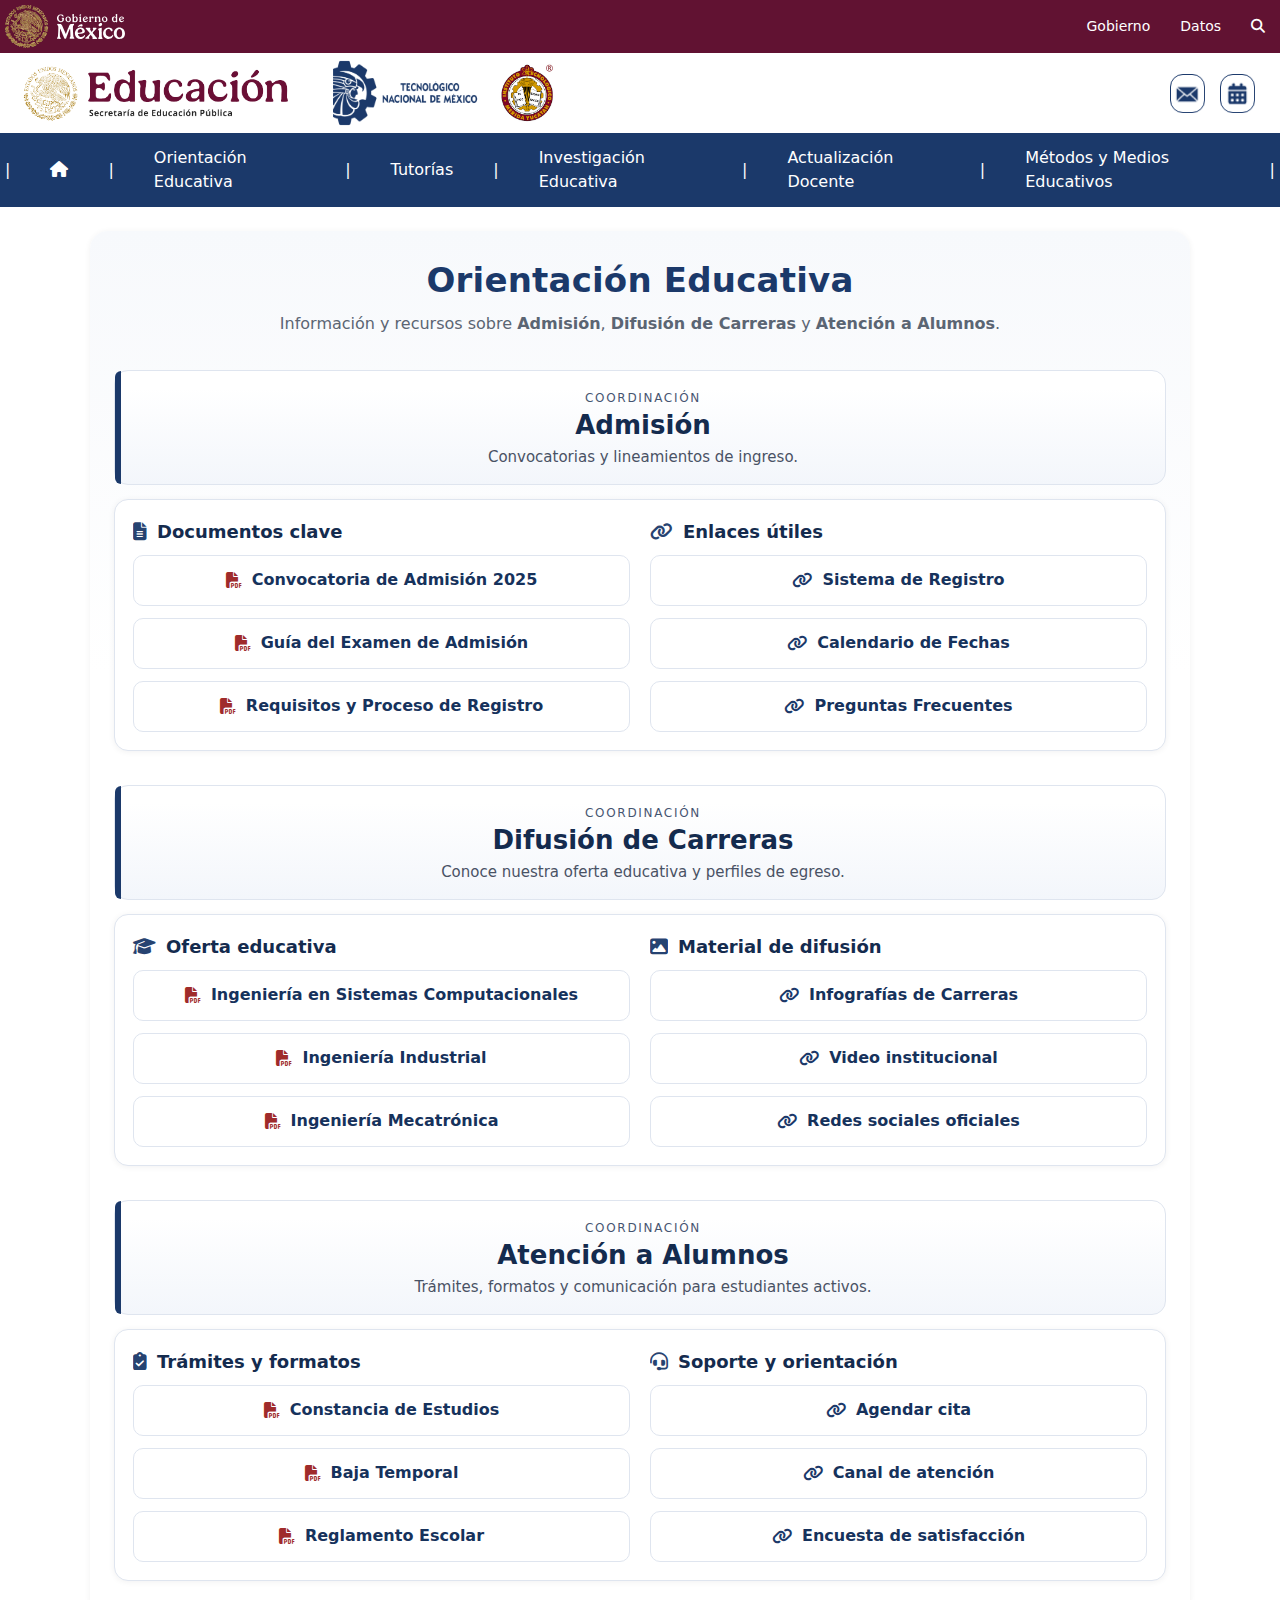
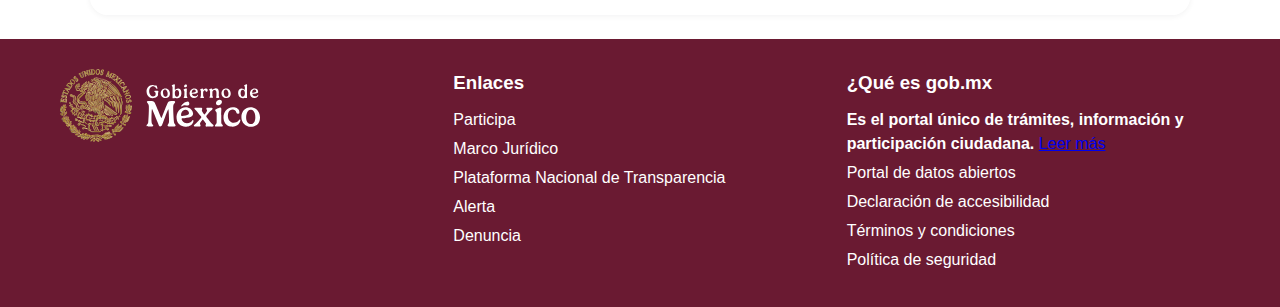
<file: dep1.html>
<!DOCTYPE html>
<html lang="en">
<head>
    <meta charset="UTF-8">
    <meta name="viewport" content="width=device-width, initial-scale=1.0">
    <link rel="stylesheet" href="CSS/cabecera.css">
    <link rel="stylesheet" href="CSS/dep1.css">
    <link rel="stylesheet" href="CSS/footer.css">
    <title>TecNM | Departamento de Desarrollo Académico | Orientación Educativa</title>
    <link rel="icon" type="image/png" href="img/tecnmicono.ico">
    <link rel='stylesheet' href='https://cdnjs.cloudflare.com/ajax/libs/font-awesome/6.7.2/css/all.min.css'>
</head>
<body>
    <header>
        <div class="contenedor_cabecera ancho">
            <figure>
                <a href="https://www.gob.mx/" target="_blank">
                    <img src="img/logo_gobierno.svg" alt="">
                </a>
            </figure>
            <div class="botones_cabecera">
                <a href="https://www.gob.mx/gobierno" target="_blank">Gobierno</a>
                <a href="https://datos.gob.mx/" target="_blank">Datos</a>
                <a href="https://www.gob.mx/" target="_blank"><i class="fa-solid fa-magnifying-glass"></i></a>
            </div>
        </div>
    </header>

    <div class="contenedor_logos ancho">
        <div class="logos_itm">
            <figure class="logo1">
                <a href="https://www.gob.mx/sep" target="_blank">
                    <img src="img/logo-educacion.png" class="logo_ancho">
                </a>
            </figure>
            <figure class="logo2">
                <a href="https://www.tecnm.mx/"  target="_blank">
                    <img src="img/logo-tecnm.png" class="logo_ancho">
                </a>
            </figure>
            <figure class="logo3">
                <a href="https://www.merida.tecnm.mx/" target="_blank">
                    <img src="img/logo_tec.jpg" class="logo_ancho">
                </a>
            </figure>
        </div>
        <div class="logos_contacto">
            <figure>
                <a href="#">
                    <img src="img/icono-correo.png">
                </a>
            </figure>
            <figure>
                <a href="#">
                    <img src="img/icono-calendario.png">
                </a>
            </figure>
        </div>
    </div>

    <div class="contenedor_nav">
        <nav class="contenedor_menu ancho">
            <ul>
                <span class="rayita">|</span> <li><a href="index.html"><i class="fa-solid fa-house"></i></a></li> <span class="rayita">|</span>
                <li><a href="dep1.html" class="">Orientación Educativa</a></li> <span class="rayita">|</span>
                <li><a href="dep2.html" class="">Tutorías</a></li> <span class="rayita">|</span>
                <li><a href="dep3.html" class="">Investigación Educativa</a></li> <span class="rayita">|</span>
                <li><a href="dep4.html" class="">Actualización Docente</a></li> <span class="rayita">|</span>
                <li><a href="dep5.html" class="">Métodos y Medios Educativos</a></li> <span class="rayita">|</span>
            </ul>
        </nav>
    </div>
<!-- FIN NAV -->
 <!-- INICIO MAIN -->
<main class="oe-container" id="main-content">
  <h1 class="oe-title">Orientación Educativa</h1>
  <p class="oe-intro">
    Información y recursos sobre <strong>Admisión</strong>, <strong>Difusión de Carreras</strong> y <strong>Atención a Alumnos</strong>.
  </p>

  <!-- ================== Admisión ================== -->
  <section id="admision" class="oe-section">
    <header class="section-head pro">
      <span class="overline">Coordinación</span>
      <h2>Admisión</h2>
      <p class="sub">Convocatorias y lineamientos de ingreso.</p>
    </header>

    <div class="content-slab">
      <div class="slot">
        <h3><i class="fa-solid fa-file-lines"></i> Documentos clave</h3>
        <ul class="doclist">
          <li><a href="docs/Convocatoria-Admision-2025.pdf" target="_blank">Convocatoria de Admisión 2025</a></li>
          <li><a href="docs/Guia-Examen-Admision.pdf" target="_blank">Guía del Examen de Admisión</a></li>
          <li><a href="docs/Requisitos-Registro.pdf" target="_blank">Requisitos y Proceso de Registro</a></li>
        </ul>
      </div>
      <div class="slot">
        <h3><i class="fa-solid fa-link"></i> Enlaces útiles</h3>
        <ul class="linklist">
          <li><a href="#" target="_blank" rel="noopener">Sistema de Registro</a></li>
          <li><a href="#" target="_blank" rel="noopener">Calendario de Fechas</a></li>
          <li><a href="#" target="_blank" rel="noopener">Preguntas Frecuentes</a></li>
        </ul>
      </div>
    </div>
  </section>

  <!-- ================== Difusión de Carreras ================== -->
  <section id="difusion" class="oe-section">
    <header class="section-head pro">
      <span class="overline">Coordinación</span>
      <h2>Difusión de Carreras</h2>
      <p class="sub">Conoce nuestra oferta educativa y perfiles de egreso.</p>
    </header>

    <div class="content-slab">
      <div class="slot">
        <h3><i class="fa-solid fa-graduation-cap"></i> Oferta educativa</h3>
        <ul class="doclist">
          <li><a href="docs/Carrera-Ingenieria-Sistemas.pdf" target="_blank">Ingeniería en Sistemas Computacionales</a></li>
          <li><a href="docs/Carrera-Ingenieria-Industrial.pdf" target="_blank">Ingeniería Industrial</a></li>
          <li><a href="docs/Carrera-Mecatronica.pdf" target="_blank">Ingeniería Mecatrónica</a></li>
        </ul>
      </div>
      <div class="slot">
        <h3><i class="fa-solid fa-image"></i> Material de difusión</h3>
        <ul class="linklist">
          <li><a href="#" target="_blank">Infografías de Carreras</a></li>
          <li><a href="#" target="_blank">Video institucional</a></li>
          <li><a href="#" target="_blank">Redes sociales oficiales</a></li>
        </ul>
      </div>
    </div>
  </section>

  <!-- ================== Atención a Alumnos ================== -->
  <section id="atencion" class="oe-section">
    <header class="section-head pro">
      <span class="overline">Coordinación</span>
      <h2>Atención a Alumnos</h2>
      <p class="sub">Trámites, formatos y comunicación para estudiantes activos.</p>
    </header>

    <div class="content-slab">
      <div class="slot">
        <h3><i class="fa-solid fa-clipboard-check"></i> Trámites y formatos</h3>
        <ul class="doclist">
          <li><a href="docs/Formato-Constancia-Estudios.pdf" target="_blank">Constancia de Estudios</a></li>
          <li><a href="docs/Formato-Baja-Temporal.pdf" target="_blank">Baja Temporal</a></li>
          <li><a href="docs/Reglamento-Escolar.pdf" target="_blank">Reglamento Escolar</a></li>
        </ul>
      </div>
      <div class="slot">
        <h3><i class="fa-solid fa-headset"></i> Soporte y orientación</h3>
        <ul class="linklist">
          <li><a href="#" target="_blank">Agendar cita</a></li>
          <li><a href="#" target="_blank">Canal de atención</a></li>
          <li><a href="#" target="_blank">Encuesta de satisfacción</a></li>
        </ul>
      </div>
    </div>
  </section>
</main>


    <!-----------  FOOTER  ---->
    <footer class="footer">
        <div class="footer_container">
            <!-- Columna 1 -->
            <div class="footer_col">
                <img src="img/logo_gobierno.svg" alt="Gobierno de México" class="footer_logo">
            </div>

            <!-- Columna 2 -->
            <div class="footer_col">
                <h3>Enlaces</h3>
                <ul>
                    <li><a href="#">Participa</a></li>
                    <li><a href="#">Marco Jurídico</a></li>
                    <li><a href="#">Plataforma Nacional de Transparencia</a></li>
                    <li><a href="#">Alerta</a></li>
                    <li><a href="#">Denuncia</a></li>
                </ul>
            </div>

            <!-- Columna 3 -->
            <div class="footer_col">
                <h3>¿Qué es gob.mx</h3>
                <p><strong>Es el portal único de trámites, información y participación ciudadana.</strong> 
                <a href="#">Leer más</a></p>
                <ul>
                    <li><a href="#">Portal de datos abiertos</a></li>
                    <li><a href="#">Declaración de accesibilidad</a></li>
                    <li><a href="#">Términos y condiciones</a></li>
                    <li><a href="#">Política de seguridad</a></li>
                </ul>
            </div>
        </div>
    </footer>
</body>
</html>
</file>
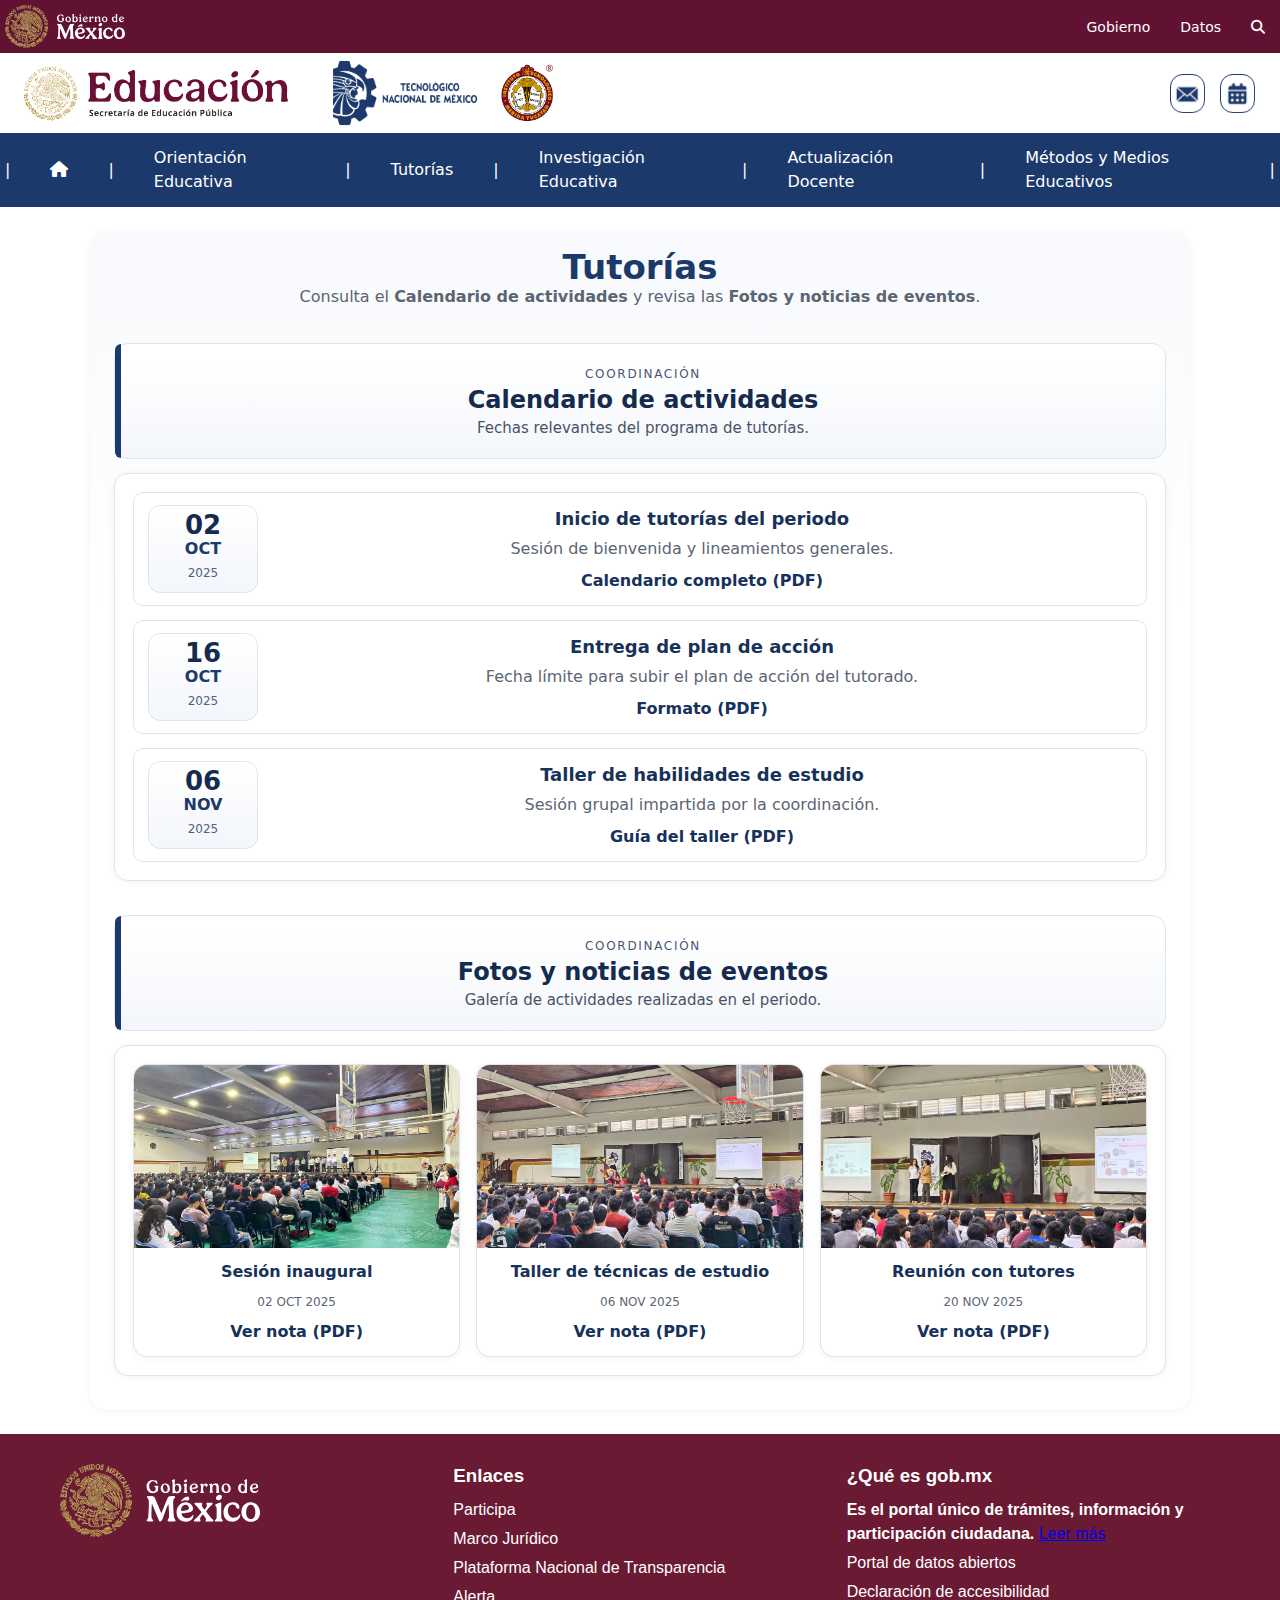
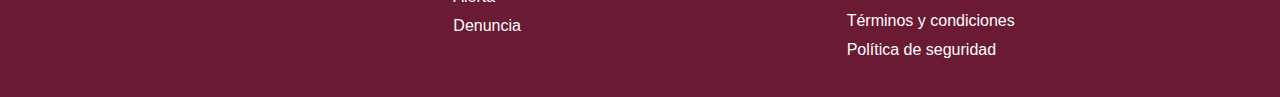
<file: dep2.html>
<!DOCTYPE html>
<html lang="en">
<head>
    <meta charset="UTF-8">
    <meta name="viewport" content="width=device-width, initial-scale=1.0">
    <link rel="stylesheet" href="CSS/cabecera.css">
    <link rel="stylesheet" href="CSS/dep2.css">
    <link rel="stylesheet" href="CSS/footer.css">
    <title>TecNM | Departamento de Desarrollo Académico | Tutorías</title>
    <link rel="icon" type="image/png" href="img/tecnmicono.ico">
    <link rel='stylesheet' href='https://cdnjs.cloudflare.com/ajax/libs/font-awesome/6.7.2/css/all.min.css'>
</head>
<body>
    <header>
        <div class="contenedor_cabecera ancho">
            <figure>
                <a href="https://www.gob.mx/" target="_blank">
                    <img src="img/logo_gobierno.svg" alt="">
                </a>
            </figure>
            <div class="botones_cabecera">
                <a href="https://www.gob.mx/gobierno" target="_blank">Gobierno</a>
                <a href="https://datos.gob.mx/" target="_blank">Datos</a>
                <a href="https://www.gob.mx/" target="_blank"><i class="fa-solid fa-magnifying-glass"></i></a>
            </div>
        </div>
    </header>

    <div class="contenedor_logos ancho">
        <div class="logos_itm">
            <figure class="logo1">
                <a href="https://www.gob.mx/sep" target="_blank">
                    <img src="img/logo-educacion.png" class="logo_ancho">
                </a>
            </figure>
            <figure class="logo2">
                <a href="https://www.tecnm.mx/"  target="_blank">
                    <img src="img/logo-tecnm.png" class="logo_ancho">
                </a>
            </figure>
            <figure class="logo3">
                <a href="https://www.merida.tecnm.mx/" target="_blank">
                    <img src="img/logo_tec.jpg" class="logo_ancho">
                </a>
            </figure>
        </div>
        <div class="logos_contacto">
            <figure>
                <a href="#">
                    <img src="img/icono-correo.png">
                </a>
            </figure>
            <figure>
                <a href="#">
                    <img src="img/icono-calendario.png">
                </a>
            </figure>
        </div>
    </div>

    <div class="contenedor_nav">
        <nav class="contenedor_menu ancho">
            <ul>
                <span class="rayita">|</span> <li><a href="index.html"><i class="fa-solid fa-house"></i></a></li> <span class="rayita">|</span>
                <li><a href="dep1.html" class="">Orientación Educativa</a></li> <span class="rayita">|</span>
                <li><a href="dep2.html" class="">Tutorías</a></li> <span class="rayita">|</span>
                <li><a href="dep3.html" class="">Investigación Educativa</a></li> <span class="rayita">|</span>
                <li><a href="dep4.html" class="">Actualización Docente</a></li> <span class="rayita">|</span>
                <li><a href="dep5.html" class="">Métodos y Medios Educativos</a></li> <span class="rayita">|</span>
            </ul>
        </nav>
    </div>

  <!-- ================== CONTENIDO ================== -->
  <main class="tu-container" id="main-content">
    <h1 class="tu-title">Tutorías</h1>
    <p class="tu-intro">
      Consulta el <strong>Calendario de actividades</strong> y revisa las <strong>Fotos y noticias de eventos</strong>.
    </p>

    <!-- Calendario -->
    <section id="calendario" class="tu-section">
      <header class="section-head pro">
        <span class="overline">Coordinación</span>
        <h2>Calendario de actividades</h2>
        <p class="sub">Fechas relevantes del programa de tutorías.</p>
      </header>

      <div class="slab">
        <ul class="tu-agenda">
          <li class="agenda-item">
            <div class="date-badge">
              <span class="day">02</span><span class="mon">OCT</span><span class="year">2025</span>
            </div>
            <div class="agenda-content">
              <h3>Inicio de tutorías del periodo</h3>
              <p>Sesión de bienvenida y lineamientos generales.</p>
              <div class="links"><a href="docs/Tutorias-Calendario-2025-2.pdf" target="_blank">Calendario completo (PDF)</a></div>
            </div>
          </li>
          <li class="agenda-item">
            <div class="date-badge">
              <span class="day">16</span><span class="mon">OCT</span><span class="year">2025</span>
            </div>
            <div class="agenda-content">
              <h3>Entrega de plan de acción</h3>
              <p>Fecha límite para subir el plan de acción del tutorado.</p>
              <div class="links"><a href="docs/Formato-PlanAccion.pdf" target="_blank">Formato (PDF)</a></div>
            </div>
          </li>
          <li class="agenda-item">
            <div class="date-badge">
              <span class="day">06</span><span class="mon">NOV</span><span class="year">2025</span>
            </div>
            <div class="agenda-content">
              <h3>Taller de habilidades de estudio</h3>
              <p>Sesión grupal impartida por la coordinación.</p>
              <div class="links"><a href="docs/Taller-Habilidades-Guia.pdf" target="_blank">Guía del taller (PDF)</a></div>
            </div>
          </li>
        </ul>
      </div>
    </section>

    <!-- Fotos y noticias -->
    <section id="eventos" class="tu-section">
      <header class="section-head pro">
        <span class="overline">Coordinación</span>
        <h2>Fotos y noticias de eventos</h2>
        <p class="sub">Galería de actividades realizadas en el periodo.</p>
      </header>

      <div class="slab">
        <div class="tu-gallery">
          <article class="tu-card">
            <a class="thumb" href="img/slide1main.jpg" target="_blank">
              <img src="img/slide1main.jpg" alt="Sesión inaugural 2025-2">
            </a>
            <div class="tu-card-body">
              <h3>Sesión inaugural</h3>
              <p class="meta">02 OCT 2025</p>
              <a class="note" href="docs/Nota-SesionInaugural.pdf" target="_blank">Ver nota (PDF)</a>
            </div>
          </article>
          <article class="tu-card">
            <a class="thumb" href="img/slidemain2.jpg" target="_blank">
              <img src="img/slidemain2.jpg" alt="Taller de técnicas de estudio">
            </a>
            <div class="tu-card-body">
              <h3>Taller de técnicas de estudio</h3>
              <p class="meta">06 NOV 2025</p>
              <a class="note" href="docs/Nota-TallerTecnicas.pdf" target="_blank">Ver nota (PDF)</a>
            </div>
          </article>
          <article class="tu-card">
            <a class="thumb" href="img/slidemain3.jpg" target="_blank">
              <img src="img/slidemain3.jpg" alt="Reunión con tutores">
            </a>
            <div class="tu-card-body">
              <h3>Reunión con tutores</h3>
              <p class="meta">20 NOV 2025</p>
              <a class="note" href="docs/Nota-ReunionTutores.pdf" target="_blank">Ver nota (PDF)</a>
            </div>
          </article>
        </div>
      </div>
    </section>
  </main>


    <footer class="footer">
        <div class="footer_container">
            <!-- Columna 1 -->
            <div class="footer_col">
                <img src="img/logo_gobierno.svg" alt="Gobierno de México" class="footer_logo">
            </div>

            <!-- Columna 2 -->
            <div class="footer_col">
                <h3>Enlaces</h3>
                <ul>
                    <li><a href="#">Participa</a></li>
                    <li><a href="#">Marco Jurídico</a></li>
                    <li><a href="#">Plataforma Nacional de Transparencia</a></li>
                    <li><a href="#">Alerta</a></li>
                    <li><a href="#">Denuncia</a></li>
                </ul>
            </div>

            <!-- Columna 3 -->
            <div class="footer_col">
                <h3>¿Qué es gob.mx</h3>
                <p><strong>Es el portal único de trámites, información y participación ciudadana.</strong> 
                <a href="#">Leer más</a></p>
                <ul>
                    <li><a href="#">Portal de datos abiertos</a></li>
                    <li><a href="#">Declaración de accesibilidad</a></li>
                    <li><a href="#">Términos y condiciones</a></li>
                    <li><a href="#">Política de seguridad</a></li>
                </ul>
            </div>
        </div>
    </footer>
</body>
</html>
</file>
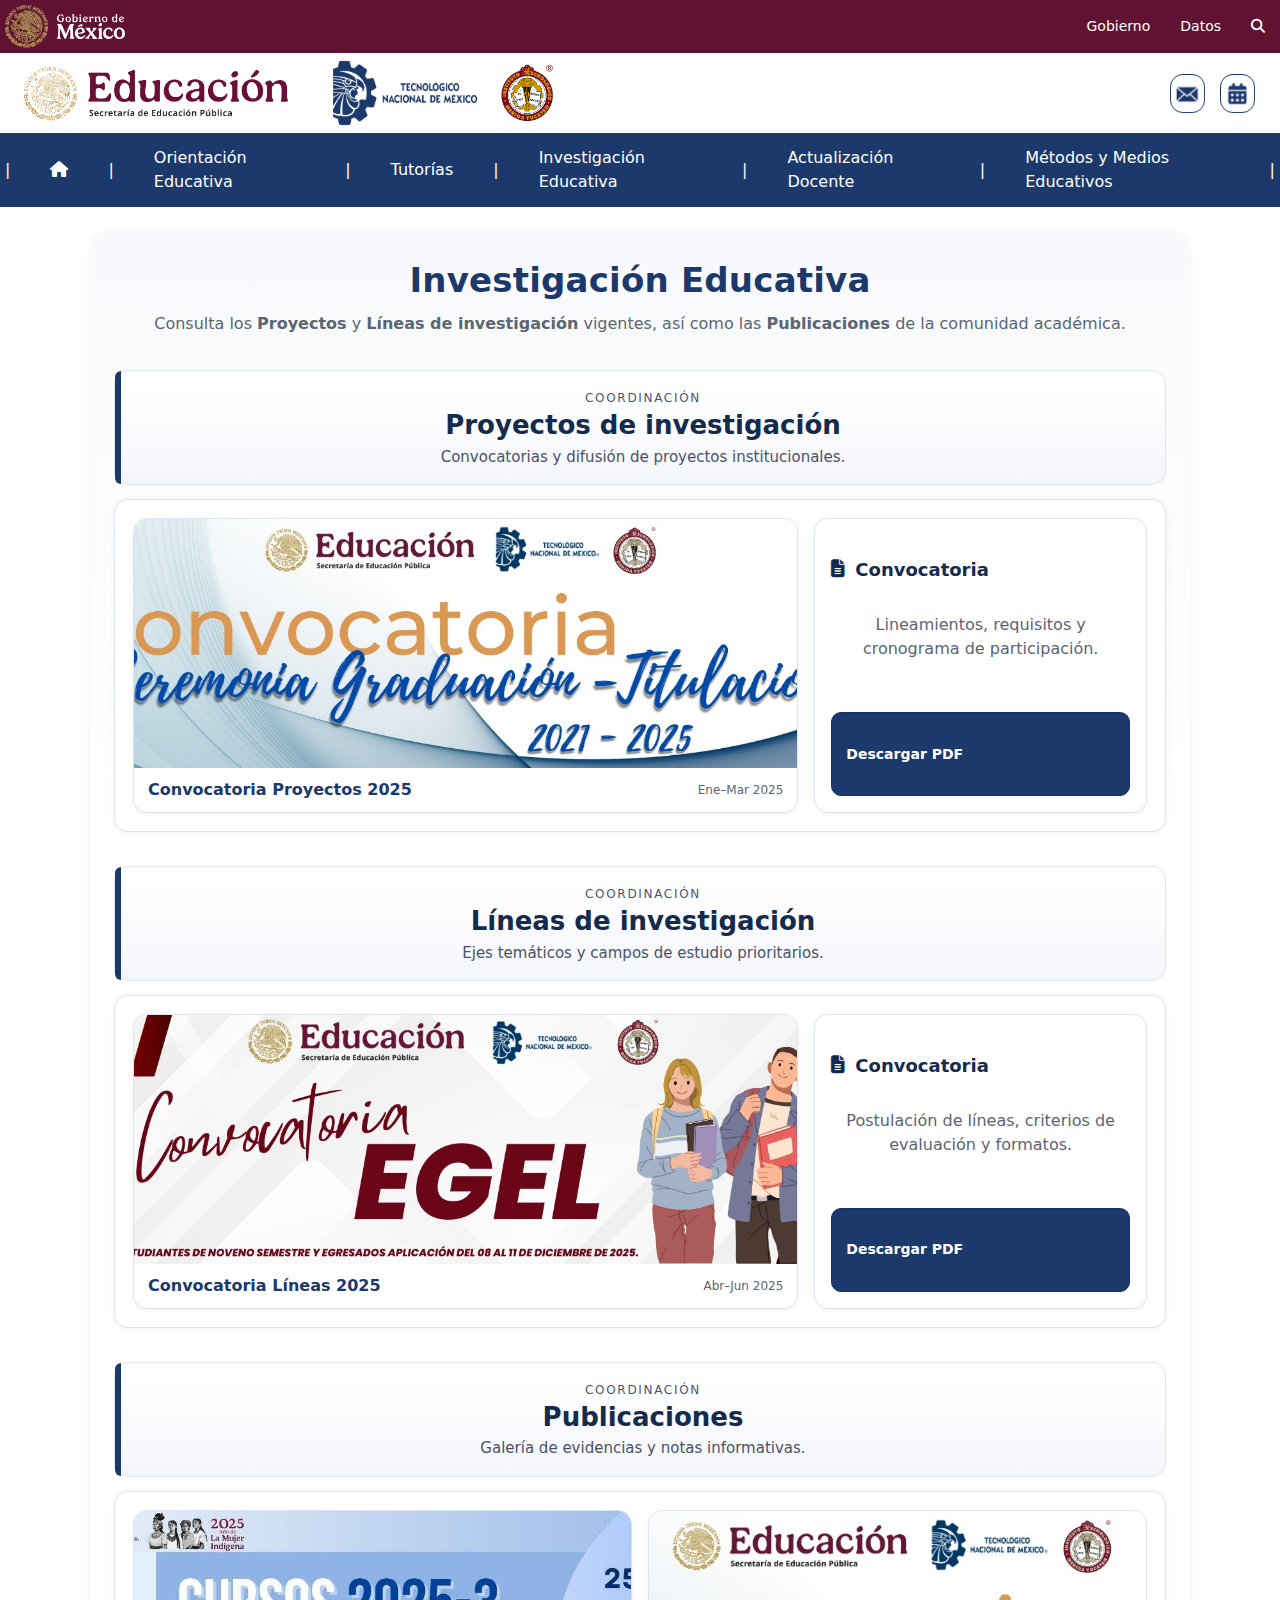
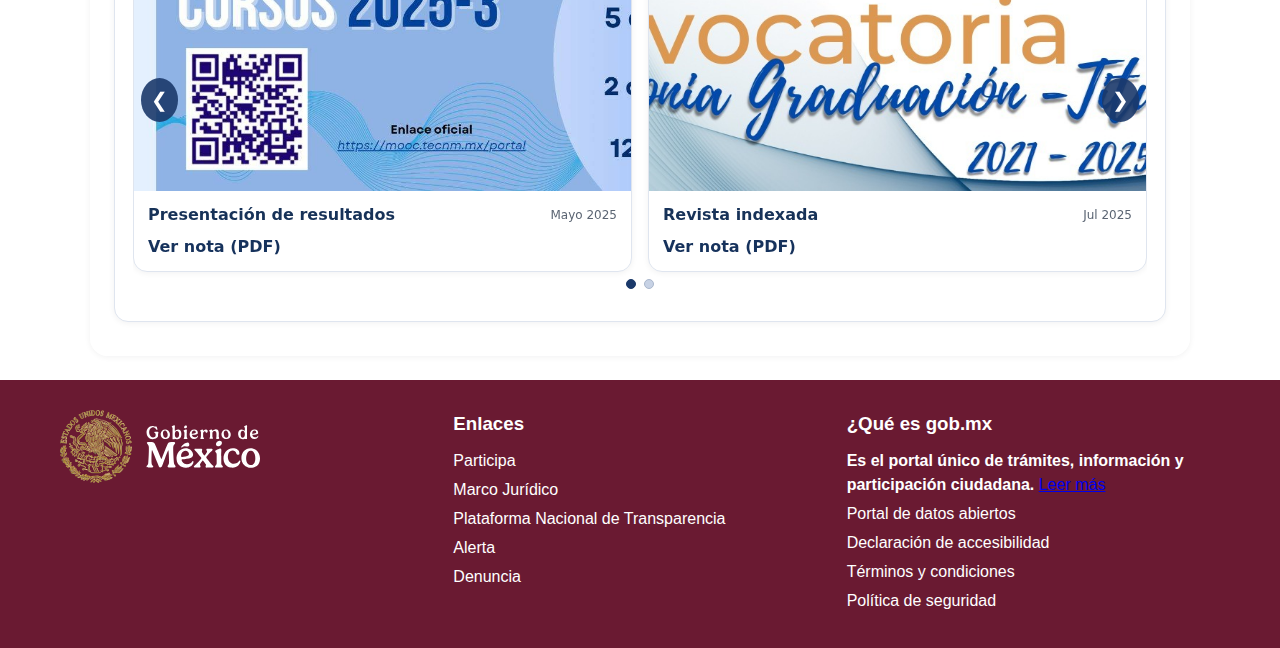
<file: dep3.html>
<!DOCTYPE html>
<html lang="en">
<head>
    <meta charset="UTF-8">
    <meta name="viewport" content="width=device-width, initial-scale=1.0">
    <link rel="stylesheet" href="CSS/cabecera.css">
    <link rel="stylesheet" href="CSS/dep3.css">
    <link rel="stylesheet" href="CSS/footer.css">
    <title>TecNM | Departamento de Desarrollo Académico | Investigación Educativa</title>
    <link rel="icon" type="image/png" href="img/tecnmicono.ico">
    <link rel='stylesheet' href='https://cdnjs.cloudflare.com/ajax/libs/font-awesome/6.7.2/css/all.min.css'>
</head>
<body>
    <header>
        <div class="contenedor_cabecera ancho">
            <figure>
                <a href="https://www.gob.mx/" target="_blank">
                    <img src="img/logo_gobierno.svg" alt="">
                </a>
            </figure>
            <div class="botones_cabecera">
                <a href="https://www.gob.mx/gobierno" target="_blank">Gobierno</a>
                <a href="https://datos.gob.mx/" target="_blank">Datos</a>
                <a href="https://www.gob.mx/" target="_blank"><i class="fa-solid fa-magnifying-glass"></i></a>
            </div>
        </div>
    </header>

    <div class="contenedor_logos ancho">
        <div class="logos_itm">
            <figure class="logo1">
                <a href="https://www.gob.mx/sep" target="_blank">
                    <img src="img/logo-educacion.png" class="logo_ancho">
                </a>
            </figure>
            <figure class="logo2">
                <a href="https://www.tecnm.mx/"  target="_blank">
                    <img src="img/logo-tecnm.png" class="logo_ancho">
                </a>
            </figure>
            <figure class="logo3">
                <a href="https://www.merida.tecnm.mx/" target="_blank">
                    <img src="img/logo_tec.jpg" class="logo_ancho">
                </a>
            </figure>
        </div>
        <div class="logos_contacto">
            <figure>
                <a href="#">
                    <img src="img/icono-correo.png">
                </a>
            </figure>
            <figure>
                <a href="#">
                    <img src="img/icono-calendario.png">
                </a>
            </figure>
        </div>
    </div>

    <div class="contenedor_nav">
        <nav class="contenedor_menu ancho">
            <ul>
                <span class="rayita">|</span> <li><a href="index.html"><i class="fa-solid fa-house"></i></a></li> <span class="rayita">|</span>
                <li><a href="dep1.html" class="">Orientación Educativa</a></li> <span class="rayita">|</span>
                <li><a href="dep2.html" class="">Tutorías</a></li> <span class="rayita">|</span>
                <li><a href="dep3.html" class="">Investigación Educativa</a></li> <span class="rayita">|</span>
                <li><a href="dep4.html" class="">Actualización Docente</a></li> <span class="rayita">|</span>
                <li><a href="dep5.html" class="">Métodos y Medios Educativos</a></li> <span class="rayita">|</span>
            </ul>
        </nav>
    </div>





<main class="inv-container" id="main-content">
  <h1 class="inv-title">Investigación Educativa</h1>
  <p class="inv-intro">
    Consulta los <strong>Proyectos</strong> y <strong>Líneas de investigación</strong> vigentes, así como las <strong>Publicaciones</strong> de la comunidad académica.
  </p>

  <!-- ================== Proyectos de investigación ================== -->
  <section id="proyectos" class="inv-section">
    <header class="section-head pro">
      <span class="overline">Coordinación</span>
      <h2>Proyectos de investigación</h2>
      <p class="sub">Convocatorias y difusión de proyectos institucionales.</p>
    </header>

    <div class="slab">
      <div class="banner-pair">
        <!-- Banner (imagen promocional, puede abrir PDF/landing) -->
        <article class="banner-card">
          <a href="docs/Proyectos-Convocatoria-2025.pdf" target="_blank" rel="noopener" aria-label="Abrir convocatoria de Proyectos 2025 (PDF)">
            <img src="img/convocatoria-graduacion.jpg" alt="Banner Proyectos de Investigación 2025" loading="lazy">
          </a>
          <div class="banner-meta">
            <h3>Convocatoria Proyectos 2025</h3>
            <span class="meta">Ene–Mar 2025</span>
          </div>
        </article>

        <!-- Convocatoria (tarjeta simple con botón al PDF) -->
        <article class="doc-card">
          <h3><i class="fa-solid fa-file-lines"></i> Convocatoria</h3>
          <p>Lineamientos, requisitos y cronograma de participación.</p>
          <a class="btn" href="docs/Proyectos-Convocatoria-2025.pdf" target="_blank" rel="noopener">Descargar PDF</a>
        </article>
      </div>
    </div>
  </section>

  <!-- ================== Líneas de investigación ================== -->
  <section id="lineas" class="inv-section">
    <header class="section-head pro">
      <span class="overline">Coordinación</span>
      <h2>Líneas de investigación</h2>
      <p class="sub">Ejes temáticos y campos de estudio prioritarios.</p>
    </header>

    <div class="slab">
      <div class="banner-pair">
        <!-- Banner -->
        <article class="banner-card">
          <a href="docs/Lineas-Convocatoria-2025.pdf" target="_blank" rel="noopener" aria-label="Abrir convocatoria de Líneas de investigación 2025 (PDF)">
            <img src="img/convocatoria-egel.jpg" alt="Banner Líneas de Investigación 2025" loading="lazy">
          </a>
          <div class="banner-meta">
            <h3>Convocatoria Líneas 2025</h3>
            <span class="meta">Abr–Jun 2025</span>
          </div>
        </article>

        <!-- Convocatoria -->
        <article class="doc-card">
          <h3><i class="fa-solid fa-file-lines"></i> Convocatoria</h3>
          <p>Postulación de líneas, criterios de evaluación y formatos.</p>
          <a class="btn" href="docs/Lineas-Convocatoria-2025.pdf" target="_blank" rel="noopener">Descargar PDF</a>
        </article>
      </div>
    </div>
  </section>

<!-- ================== Publicaciones (Carrusel) ================== -->
<section id="publicaciones" class="inv-section">
  <header class="section-head pro">
    <span class="overline">Coordinación</span>
    <h2>Publicaciones</h2>
    <p class="sub">Galería de evidencias y notas informativas.</p>
  </header>

  <div class="slab">
    <div class="inv-carousel inv-carousel--pub" data-autoplay="6000">
      <button class="carousel-btn prev" aria-label="Anterior">&#10094;</button>

      <div class="carousel-track">
        <!-- Slide 1 -->
        <article class="pub-slide">
          <a class="thumb" href="img/cursos-mooc.jpg" target="_blank" aria-label="Abrir fotografía: Presentación de resultados">
            <img src="img/cursos-mooc.jpg" alt="Presentación de resultados de investigación" loading="lazy">
          </a>
          <div class="pub-info">
            <div class="pub-head">
              <h3>Presentación de resultados</h3>
              <span class="meta">Mayo 2025</span>
            </div>
            <a class="note" href="docs/Nota-Presentacion-Resultados.pdf" target="_blank" rel="noopener">Ver nota (PDF)</a>
          </div>
        </article>

        <!-- Slide 2 -->
        <article class="pub-slide">
          <a class="thumb" href="img/convocatoria-graduacion.jpg" target="_blank" aria-label="Abrir fotografía: Revista indexada">
            <img src="img/convocatoria-graduacion.jpg" alt="Publicación en revista indexada" loading="lazy">
          </a>
          <div class="pub-info">
            <div class="pub-head">
              <h3>Revista indexada</h3>
              <span class="meta">Jul 2025</span>
            </div>
            <a class="note" href="docs/Nota-Revista-Indexada.pdf" target="_blank" rel="noopener">Ver nota (PDF)</a>
          </div>
        </article>

        <!-- Slide 3 -->
        <article class="pub-slide">
          <a class="thumb" href="img/convocatoria-egel.jpg" target="_blank" aria-label="Abrir fotografía: Seminario de divulgación">
            <img src="img/convocatoria-egel.jpg" alt="Seminario de divulgación científica" loading="lazy">
          </a>
          <div class="pub-info">
            <div class="pub-head">
              <h3>Seminario de divulgación</h3>
              <span class="meta">Sep 2025</span>
            </div>
            <a class="note" href="docs/Nota-Seminario-Divulgacion.pdf" target="_blank" rel="noopener">Ver nota (PDF)</a>
          </div>
        </article>


                <article class="pub-slide">
          <a class="thumb" href="img/cursos-mooc.jpg" target="_blank" aria-label="Abrir fotografía: Presentación de resultados">
            <img src="img/cursos-mooc.jpg" alt="Presentación de resultados de investigación" loading="lazy">
          </a>
          <div class="pub-info">
            <div class="pub-head">
              <h3>Presentación de resultados</h3>
              <span class="meta">Mayo 2025</span>
            </div>
            <a class="note" href="docs/Nota-Presentacion-Resultados.pdf" target="_blank" rel="noopener">Ver nota (PDF)</a>
          </div>
        </article>

        <!-- Duplica más slides según necesites -->
      </div>

      <button class="carousel-btn next" aria-label="Siguiente">&#10095;</button>
      <div class="carousel-dots" aria-label="Paginación del carrusel"></div>
    </div>
  </div>
</section>

</main>


    <footer class="footer">
        <div class="footer_container">
            <!-- Columna 1 -->
            <div class="footer_col">
                <img src="img/logo_gobierno.svg" alt="Gobierno de México" class="footer_logo">
            </div>

            <!-- Columna 2 -->
            <div class="footer_col">
                <h3>Enlaces</h3>
                <ul>
                    <li><a href="#">Participa</a></li>
                    <li><a href="#">Marco Jurídico</a></li>
                    <li><a href="#">Plataforma Nacional de Transparencia</a></li>
                    <li><a href="#">Alerta</a></li>
                    <li><a href="#">Denuncia</a></li>
                </ul>
            </div>

            <!-- Columna 3 -->
            <div class="footer_col">
                <h3>¿Qué es gob.mx</h3>
                <p><strong>Es el portal único de trámites, información y participación ciudadana.</strong> 
                <a href="#">Leer más</a></p>
                <ul>
                    <li><a href="#">Portal de datos abiertos</a></li>
                    <li><a href="#">Declaración de accesibilidad</a></li>
                    <li><a href="#">Términos y condiciones</a></li>
                    <li><a href="#">Política de seguridad</a></li>
                </ul>
            </div>
        </div>
    </footer>






    <!-- JAAVASCRIPT -->

<script>
document.addEventListener("DOMContentLoaded", () => {
  const carousels = document.querySelectorAll(".inv-carousel");

  carousels.forEach((carousel) => {
    const track   = carousel.querySelector(".carousel-track");
    const prevBtn = carousel.querySelector(".carousel-btn.prev");
    const nextBtn = carousel.querySelector(".carousel-btn.next");
    const dotsBox = carousel.querySelector(".carousel-dots");
    const cards   = Array.from(track.querySelectorAll("article"));
    const intervalMs = parseInt(carousel.dataset.autoplay || "5000", 10);

    let index = 0;
    let autoplayTimer = null;
    let dots = [];

    // ===== Helpers =====
    const getVisible = () => (window.innerWidth <= 768 ? 1 : 2);
    const maxIndex   = () => Math.max(0, cards.length - getVisible());
    const pageCount  = () => Math.max(1, Math.ceil(cards.length / getVisible()));
    const pageIndex  = () => Math.floor(index / getVisible());

    function getStepWidth(){
      const firstCard = cards[0];
      if(!firstCard) return 0;
      const cardWidth = firstCard.getBoundingClientRect().width;
      const styles = getComputedStyle(track);
      const gap = parseFloat(styles.columnGap || styles.gap || 16);
      return cardWidth + gap;
    }

    // ===== Navegación =====
    function slideTo(i){
      index = Math.max(0, Math.min(i, maxIndex()));
      const offsetPx = index * getStepWidth();
      track.style.transform = `translateX(-${offsetPx}px)`;
      setActiveDot(pageIndex());
    }

    function nextSlide(){ index < maxIndex() ? slideTo(index + 1) : slideTo(0); }
    function prevSlide(){ index > 0 ? slideTo(index - 1) : slideTo(maxIndex()); }

    // ===== Dots =====
    function buildDots(){
      if(!dotsBox) return;
      dotsBox.innerHTML = "";
      dots = [];
      const pages = pageCount();
      for(let i=0; i<pages; i++){
        const dot = document.createElement("button");
        dot.className = "carousel-dot";
        dot.type = "button";
        dot.setAttribute("aria-label", `Ir a la página ${i+1}`);
        dot.addEventListener("click", () => {
          slideTo(Math.min(i * getVisible(), maxIndex()));
          restartAutoplay();
        });
        dotsBox.appendChild(dot);
        dots.push(dot);
      }
      setActiveDot(pageIndex());
    }

    function setActiveDot(p){
      dots.forEach((d, i) => d.classList.toggle("active", i === p));
    }

    // ===== Autoplay =====
    function startAutoplay(){
      stopAutoplay();
      if(intervalMs > 0) autoplayTimer = setInterval(nextSlide, intervalMs);
    }
    function stopAutoplay(){ if(autoplayTimer) clearInterval(autoplayTimer); }
    function restartAutoplay(){ startAutoplay(); }

    // ===== Eventos =====
    nextBtn && nextBtn.addEventListener("click", () => { nextSlide(); restartAutoplay(); });
    prevBtn && prevBtn.addEventListener("click", () => { prevSlide(); restartAutoplay(); });

    [track, dotsBox, prevBtn, nextBtn].forEach(el => {
      el && el.addEventListener("mouseenter", stopAutoplay);
      el && el.addEventListener("mouseleave", startAutoplay);
    });

    // ===== Init =====
    buildDots();
    slideTo(0);
    startAutoplay();

    // Recalcular en resize
    window.addEventListener("resize", () => {
      const oldPage = pageIndex();
      buildDots();
      slideTo(Math.min(oldPage * getVisible(), maxIndex()));
    });
  });
});
</script>

    

</body>
</html>
</file>
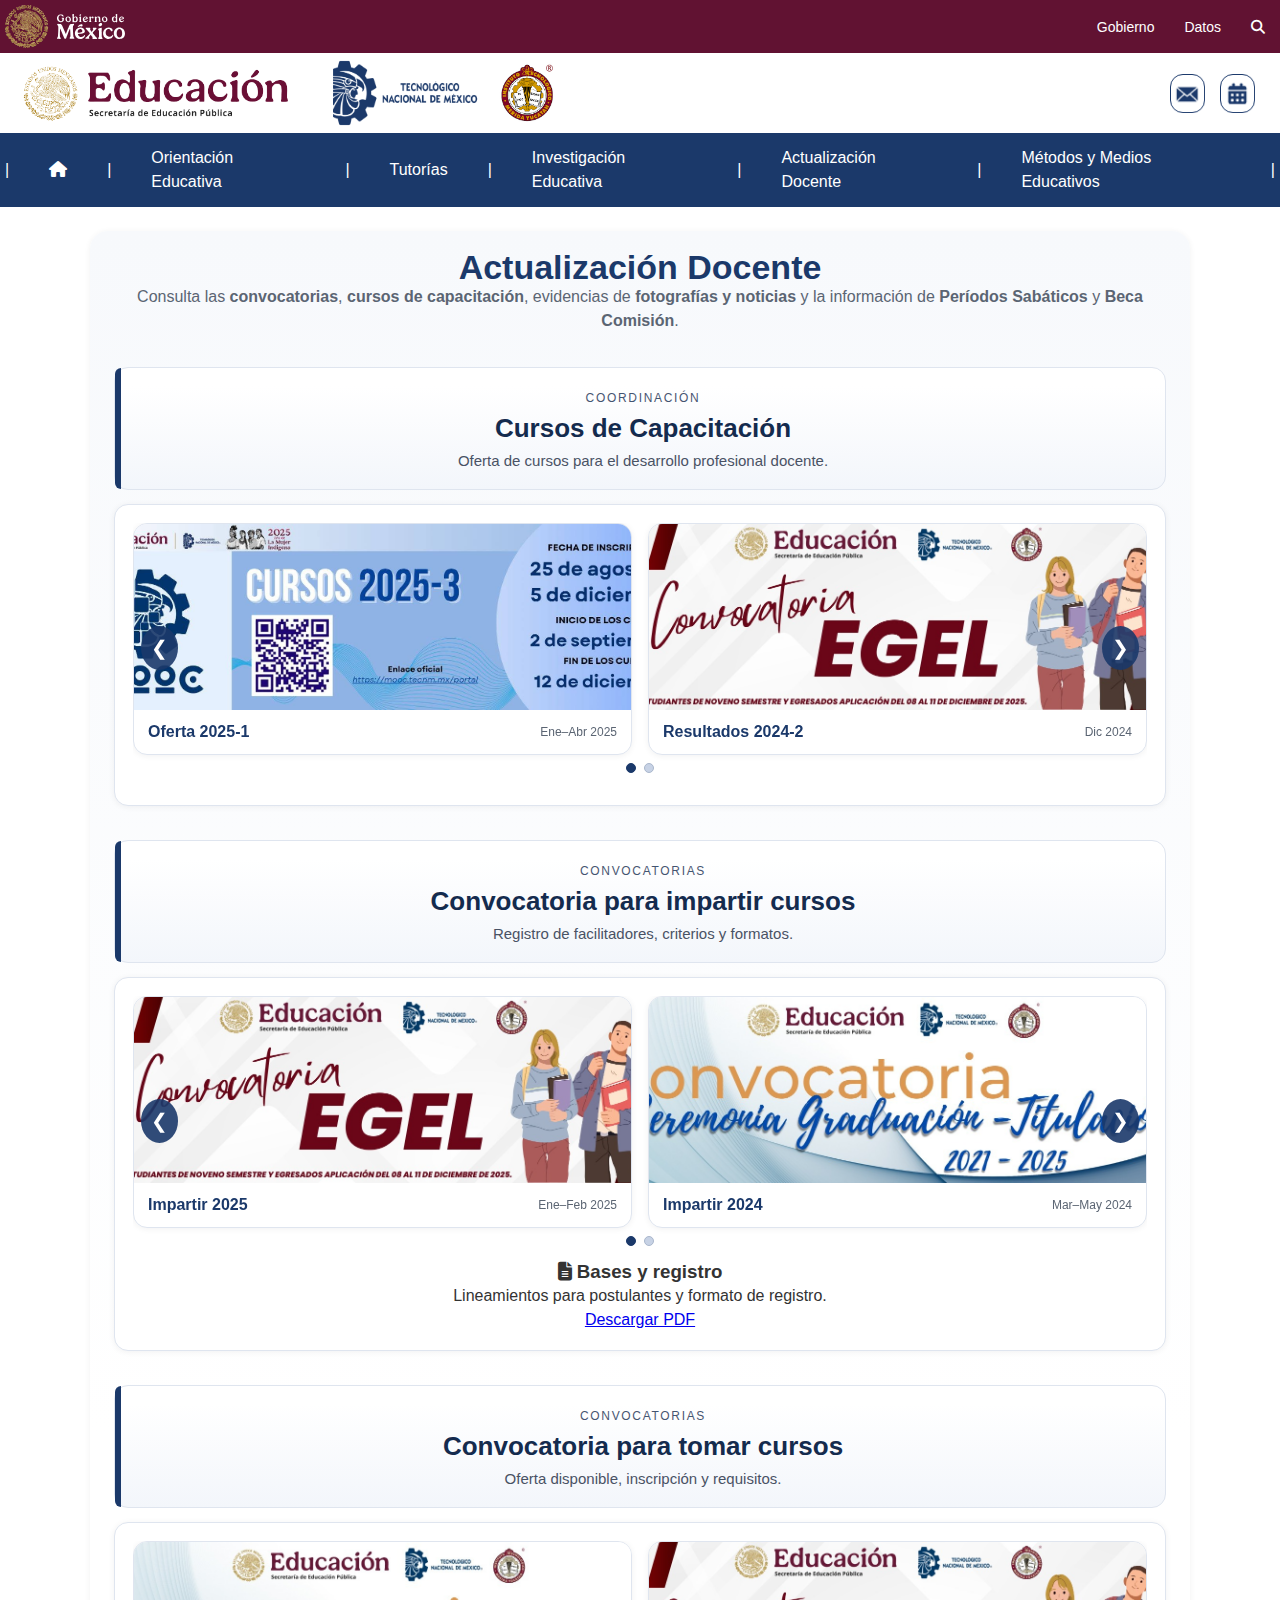
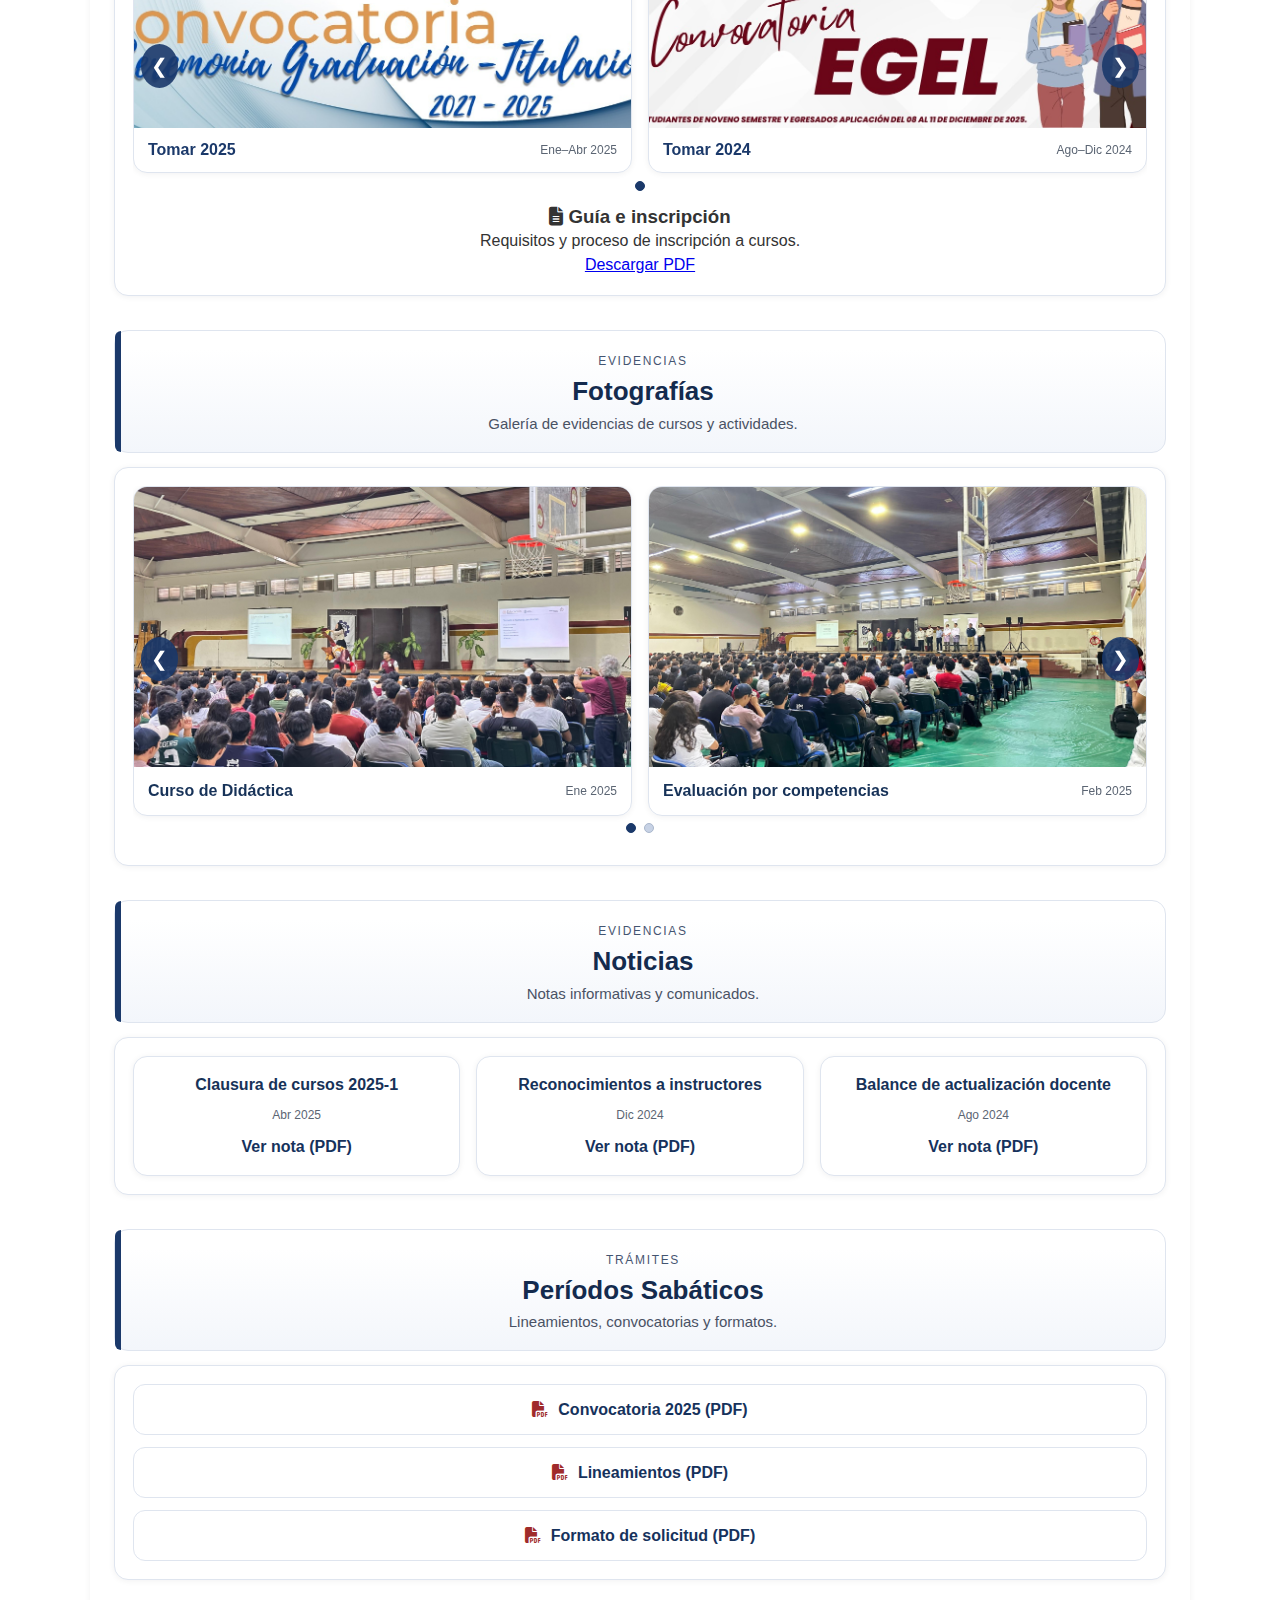
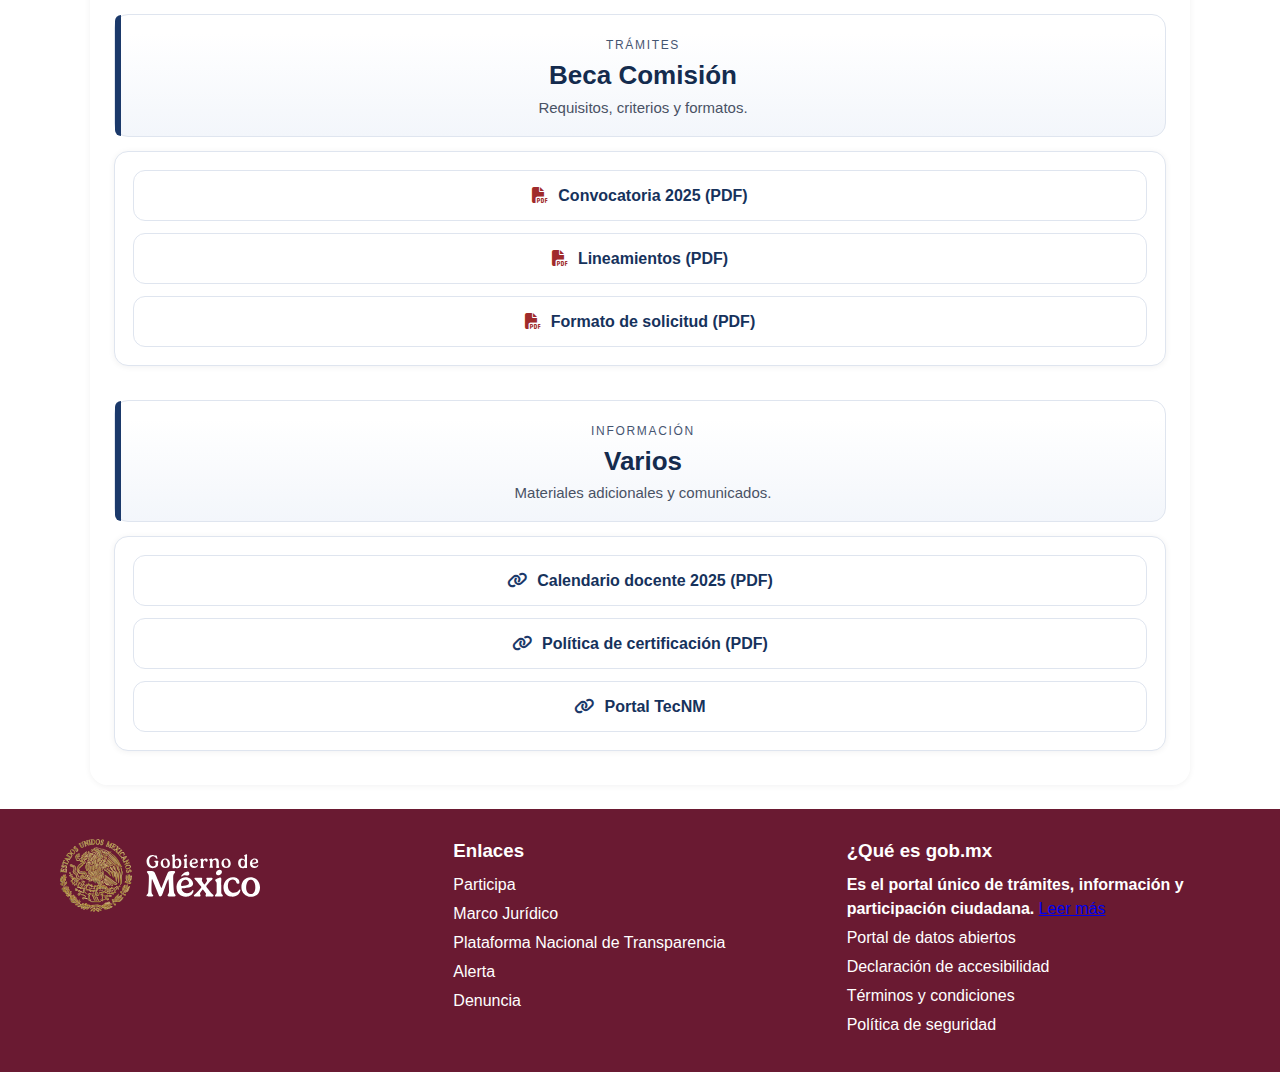
<file: dep4.html>
<!DOCTYPE html>
<html lang="en">
<head>
    <meta charset="UTF-8">
    <meta name="viewport" content="width=device-width, initial-scale=1.0">
    <link rel="stylesheet" href="CSS/cabecera.css">
    <link rel="stylesheet" href="CSS/dep4.css">
    <link rel="stylesheet" href="CSS/footer.css">
    <title>TecNM | Departamento de Desarrollo Académico | Actualización Docente</title>
    <link rel="icon" type="image/png" href="img/tecnmicono.ico">
    <link rel='stylesheet' href='https://cdnjs.cloudflare.com/ajax/libs/font-awesome/6.7.2/css/all.min.css'>
</head>
<body>
    <header>
        <div class="contenedor_cabecera ancho">
            <figure>
                <a href="https://www.gob.mx/" target="_blank">
                    <img src="img/logo_gobierno.svg" alt="">
                </a>
            </figure>
            <div class="botones_cabecera">
                <a href="https://www.gob.mx/gobierno" target="_blank">Gobierno</a>
                <a href="https://datos.gob.mx/" target="_blank">Datos</a>
                <a href="https://www.gob.mx/" target="_blank"><i class="fa-solid fa-magnifying-glass"></i></a>
            </div>
        </div>
    </header>

    <div class="contenedor_logos ancho">
        <div class="logos_itm">
            <figure class="logo1">
                <a href="https://www.gob.mx/sep" target="_blank">
                    <img src="img/logo-educacion.png" class="logo_ancho">
                </a>
            </figure>
            <figure class="logo2">
                <a href="https://www.tecnm.mx/"  target="_blank">
                    <img src="img/logo-tecnm.png" class="logo_ancho">
                </a>
            </figure>
            <figure class="logo3">
                <a href="https://www.merida.tecnm.mx/" target="_blank">
                    <img src="img/logo_tec.jpg" class="logo_ancho">
                </a>
            </figure>
        </div>
        <div class="logos_contacto">
            <figure>
                <a href="#">
                    <img src="img/icono-correo.png">
                </a>
            </figure>
            <figure>
                <a href="#">
                    <img src="img/icono-calendario.png">
                </a>
            </figure>
        </div>
    </div>

    <div class="contenedor_nav">
        <nav class="contenedor_menu ancho">
            <ul>
                <span class="rayita">|</span> <li><a href="index.html"><i class="fa-solid fa-house"></i></a></li> <span class="rayita">|</span>
                <li><a href="dep1.html" class="">Orientación Educativa</a></li> <span class="rayita">|</span>
                <li><a href="dep2.html" class="">Tutorías</a></li> <span class="rayita">|</span>
                <li><a href="dep3.html" class="">Investigación Educativa</a></li> <span class="rayita">|</span>
                <li><a href="dep4.html" class="">Actualización Docente</a></li> <span class="rayita">|</span>
                <li><a href="dep5.html" class="">Métodos y Medios Educativos</a></li> <span class="rayita">|</span>
            </ul>
        </nav>
    </div>







<main class="ad-container" id="main-content">
  <h1 class="ad-title">Actualización Docente</h1>
  <p class="ad-intro">
    Consulta las <strong>convocatorias</strong>, <strong>cursos de capacitación</strong>, evidencias de <strong>fotografías y noticias</strong> y la información de <strong>Períodos Sabáticos</strong> y <strong>Beca Comisión</strong>.
  </p>

  <!-- ================== Cursos de Capacitación ================== -->
  <section id="cursos" class="ad-section">
    <header class="section-head pro">
      <span class="overline">Coordinación</span>
      <h2>Cursos de Capacitación</h2>
      <p class="sub">Oferta de cursos para el desarrollo profesional docente.</p>
    </header>

    <div class="slab">
      <div class="ad-carousel" data-autoplay="5000">
        <button class="carousel-btn prev" aria-label="Anterior">&#10094;</button>

        <div class="carousel-track">
          <!-- Banner 1 -->
          <article class="banner-card">
            <a href="docs/Cursos-Oferta-2025-1.pdf" target="_blank" rel="noopener">
              <img src="img/cursos-mooc.jpg" alt="Oferta de cursos 2025-1" loading="lazy">
            </a>
            <div class="banner-meta">
              <h3>Oferta 2025-1</h3>
              <span class="meta">Ene–Abr 2025</span>
            </div>
          </article>

          <!-- Banner 2 -->
          <article class="banner-card">
            <a href="docs/Cursos-Resultados-2024-2.pdf" target="_blank" rel="noopener">
              <img src="img/convocatoria-egel.jpg" alt="Resultados de cursos 2024-2" loading="lazy">
            </a>
            <div class="banner-meta">
              <h3>Resultados 2024-2</h3>
              <span class="meta">Dic 2024</span>
            </div>
          </article>

          <!-- Banner 3 (duplicar según necesidad) -->
          <article class="banner-card">
            <a href="docs/Cursos-Oferta-2024-2.pdf" target="_blank" rel="noopener">
              <img src="img/cursos-mooc.jpg" alt="Oferta de cursos 2024-2" loading="lazy">
            </a>
            <div class="banner-meta">
              <h3>Oferta 2024-2</h3>
              <span class="meta">Ago–Dic 2024</span>
            </div>
          </article>
        </div>

        <button class="carousel-btn next" aria-label="Siguiente">&#10095;</button>
        <div class="carousel-dots" aria-label="Paginación del carrusel"></div>
      </div>
    </div>
  </section>

  <!-- ================== Convocatoria para impartir cursos ================== -->
  <section id="impartir" class="ad-section">
    <header class="section-head pro">
      <span class="overline">Convocatorias</span>
      <h2>Convocatoria para impartir cursos</h2>
      <p class="sub">Registro de facilitadores, criterios y formatos.</p>
    </header>

    <div class="slab">
      <div class="ad-carousel" data-autoplay="6000">
        <button class="carousel-btn prev" aria-label="Anterior">&#10094;</button>

        <div class="carousel-track">
          <article class="banner-card">
            <a href="docs/Conv-Impartir-2025.pdf" target="_blank" rel="noopener">
              <img src="img/convocatoria-egel.jpg" alt="Convocatoria para impartir cursos 2025" loading="lazy">
            </a>
            <div class="banner-meta">
              <h3>Impartir 2025</h3>
              <span class="meta">Ene–Feb 2025</span>
            </div>
          </article>

          <article class="banner-card">
            <a href="docs/Conv-Impartir-2024.pdf" target="_blank" rel="noopener">
              <img src="img/convocatoria-graduacion.jpg" alt="Convocatoria para impartir cursos 2024" loading="lazy">
            </a>
            <div class="banner-meta">
              <h3>Impartir 2024</h3>
              <span class="meta">Mar–May 2024</span>
            </div>
          </article>

                    <article class="banner-card">
            <a href="docs/Conv-Impartir-2025.pdf" target="_blank" rel="noopener">
              <img src="img/convocatoria-egel.jpg" alt="Convocatoria para impartir cursos 2025" loading="lazy">
            </a>
            <div class="banner-meta">
              <h3>Impartir 2025</h3>
              <span class="meta">Ene–Feb 2025</span>
            </div>
          </article>
        </div>

        <button class="carousel-btn next" aria-label="Siguiente">&#10095;</button>
        <div class="carousel-dots" aria-label="Paginación del carrusel"></div>
      </div>

      <!-- Tarjeta de documento principal -->
      <article class="doc-card">
        <h3><i class="fa-solid fa-file-lines"></i> Bases y registro</h3>
        <p>Lineamientos para postulantes y formato de registro.</p>
        <a class="btn" href="docs/Conv-Impartir-2025.pdf" target="_blank" rel="noopener">Descargar PDF</a>
      </article>
    </div>
  </section>

  <!-- ================== Convocatoria para tomar cursos ================== -->
  <section id="tomar" class="ad-section">
    <header class="section-head pro">
      <span class="overline">Convocatorias</span>
      <h2>Convocatoria para tomar cursos</h2>
      <p class="sub">Oferta disponible, inscripción y requisitos.</p>
    </header>

    <div class="slab">
      <div class="ad-carousel" data-autoplay="6000">
        <button class="carousel-btn prev" aria-label="Anterior">&#10094;</button>

        <div class="carousel-track">
          <article class="banner-card">
            <a href="docs/Conv-Tomar-2025.pdf" target="_blank" rel="noopener">
              <img src="img/convocatoria-graduacion.jpg" alt="Convocatoria para tomar cursos 2025" loading="lazy">
            </a>
            <div class="banner-meta">
              <h3>Tomar 2025</h3>
              <span class="meta">Ene–Abr 2025</span>
            </div>
          </article>

          <article class="banner-card">
            <a href="docs/Conv-Tomar-2024.pdf" target="_blank" rel="noopener">
              <img src="img/convocatoria-egel.jpg" alt="Convocatoria para tomar cursos 2024" loading="lazy">
            </a>
            <div class="banner-meta">
              <h3>Tomar 2024</h3>
              <span class="meta">Ago–Dic 2024</span>
            </div>
          </article>
        </div>

        <button class="carousel-btn next" aria-label="Siguiente">&#10095;</button>
        <div class="carousel-dots" aria-label="Paginación del carrusel"></div>
      </div>

      <article class="doc-card">
        <h3><i class="fa-solid fa-file-lines"></i> Guía e inscripción</h3>
        <p>Requisitos y proceso de inscripción a cursos.</p>
        <a class="btn" href="docs/Conv-Tomar-2025.pdf" target="_blank" rel="noopener">Descargar PDF</a>
      </article>
    </div>
  </section>

  <!-- ================== Fotografías ================== -->
  <section id="fotos" class="ad-section">
    <header class="section-head pro">
      <span class="overline">Evidencias</span>
      <h2>Fotografías</h2>
      <p class="sub">Galería de evidencias de cursos y actividades.</p>
    </header>

    <div class="slab">
      <div class="ad-carousel ad-carousel--photos" data-autoplay="6500">
        <button class="carousel-btn prev" aria-label="Anterior">&#10094;</button>

        <div class="carousel-track">
          <article class="photo-slide">
            <a class="thumb" href="img/slidemain2.jpg" target="_blank">
              <img src="img/slidemain2.jpg" alt="Sesión de curso 1" loading="lazy">
            </a>
            <div class="photo-info">
              <h3>Curso de Didáctica</h3>
              <span class="meta">Ene 2025</span>
            </div>
          </article>

          <article class="photo-slide">
            <a class="thumb" href="img/foto-curso-2.jpg" target="_blank">
              <img src="img/slide1main.jpg" alt="Sesión de curso 2" loading="lazy">
            </a>
            <div class="photo-info">
              <h3>Evaluación por competencias</h3>
              <span class="meta">Feb 2025</span>
            </div>
          </article>

          <article class="photo-slide">
            <a class="thumb" href="img/slidemain3.jpg" target="_blank">
              <img src="img/slidemain3.jpg" alt="Sesión de curso 3" loading="lazy">
            </a>
            <div class="photo-info">
              <h3>Innovación educativa</h3>
              <span class="meta">Mar 2025</span>
            </div>
          </article>
        </div>

        <button class="carousel-btn next" aria-label="Siguiente">&#10095;</button>
        <div class="carousel-dots" aria-label="Paginación del carrusel"></div>
      </div>
    </div>
  </section>

  <!-- ================== Noticias ================== -->
  <section id="noticias" class="ad-section">
    <header class="section-head pro">
      <span class="overline">Evidencias</span>
      <h2>Noticias</h2>
      <p class="sub">Notas informativas y comunicados.</p>
    </header>

    <div class="slab">
      <div class="news-grid">
        <article class="news-card">
          <h3>Clausura de cursos 2025-1</h3>
          <p class="meta">Abr 2025</p>
          <a class="note" href="docs/Nota-Clausura-2025-1.pdf" target="_blank" rel="noopener">Ver nota (PDF)</a>
        </article>

        <article class="news-card">
          <h3>Reconocimientos a instructores</h3>
          <p class="meta">Dic 2024</p>
          <a class="note" href="docs/Nota-Reconocimientos-2024.pdf" target="_blank" rel="noopener">Ver nota (PDF)</a>
        </article>

        <article class="news-card">
          <h3>Balance de actualización docente</h3>
          <p class="meta">Ago 2024</p>
          <a class="note" href="docs/Nota-Balance-2024.pdf" target="_blank" rel="noopener">Ver nota (PDF)</a>
        </article>
      </div>
    </div>
  </section>

  <!-- ================== Períodos Sabáticos ================== -->
  <section id="sabaticos" class="ad-section">
    <header class="section-head pro">
      <span class="overline">Trámites</span>
      <h2>Períodos Sabáticos</h2>
      <p class="sub">Lineamientos, convocatorias y formatos.</p>
    </header>

    <div class="slab">
      <ul class="doc-list pdf">
        <li><a href="docs/Sabaticos-Convocatoria-2025.pdf" target="_blank" rel="noopener">Convocatoria 2025 (PDF)</a></li>
        <li><a href="docs/Sabaticos-Lineamientos.pdf" target="_blank" rel="noopener">Lineamientos (PDF)</a></li>
        <li><a href="docs/Sabaticos-Formato-Solicitud.pdf" target="_blank" rel="noopener">Formato de solicitud (PDF)</a></li>
      </ul>
    </div>
  </section>

  <!-- ================== Beca Comisión ================== -->
  <section id="beca" class="ad-section">
    <header class="section-head pro">
      <span class="overline">Trámites</span>
      <h2>Beca Comisión</h2>
      <p class="sub">Requisitos, criterios y formatos.</p>
    </header>

    <div class="slab">
      <ul class="doc-list pdf">
        <li><a href="docs/BecaComision-Convocatoria-2025.pdf" target="_blank" rel="noopener">Convocatoria 2025 (PDF)</a></li>
        <li><a href="docs/BecaComision-Lineamientos.pdf" target="_blank" rel="noopener">Lineamientos (PDF)</a></li>
        <li><a href="docs/BecaComision-Formato-Solicitud.pdf" target="_blank" rel="noopener">Formato de solicitud (PDF)</a></li>
      </ul>
    </div>
  </section>

  <!-- ================== Varios ================== -->
  <section id="varios" class="ad-section">
    <header class="section-head pro">
      <span class="overline">Información</span>
      <h2>Varios</h2>
      <p class="sub">Materiales adicionales y comunicados.</p>
    </header>

    <div class="slab">
      <ul class="doc-list link">
        <li><a href="docs/Calendario-Docente-2025.pdf" target="_blank" rel="noopener">Calendario docente 2025 (PDF)</a></li>
        <li><a href="docs/Politica-Certificacion.pdf" target="_blank" rel="noopener">Política de certificación (PDF)</a></li>
        <li><a href="https://www.tecnm.mx/" target="_blank" rel="noopener">Portal TecNM</a></li>
      </ul>
    </div>
  </section>
</main>






    <footer class="footer">
        <div class="footer_container">
            <!-- Columna 1 -->
            <div class="footer_col">
                <img src="img/logo_gobierno.svg" alt="Gobierno de México" class="footer_logo">
            </div>

            <!-- Columna 2 -->
            <div class="footer_col">
                <h3>Enlaces</h3>
                <ul>
                    <li><a href="#">Participa</a></li>
                    <li><a href="#">Marco Jurídico</a></li>
                    <li><a href="#">Plataforma Nacional de Transparencia</a></li>
                    <li><a href="#">Alerta</a></li>
                    <li><a href="#">Denuncia</a></li>
                </ul>
            </div>

            <!-- Columna 3 -->
            <div class="footer_col">
                <h3>¿Qué es gob.mx</h3>
                <p><strong>Es el portal único de trámites, información y participación ciudadana.</strong> 
                <a href="#">Leer más</a></p>
                <ul>
                    <li><a href="#">Portal de datos abiertos</a></li>
                    <li><a href="#">Declaración de accesibilidad</a></li>
                    <li><a href="#">Términos y condiciones</a></li>
                    <li><a href="#">Política de seguridad</a></li>
                </ul>
            </div>
        </div>
    </footer>



    <script>
document.addEventListener("DOMContentLoaded", () => {
  const carousels = document.querySelectorAll(".ad-carousel");

  carousels.forEach((carousel) => {
    const track   = carousel.querySelector(".carousel-track");
    const prevBtn = carousel.querySelector(".carousel-btn.prev");
    const nextBtn = carousel.querySelector(".carousel-btn.next");
    const dotsBox = carousel.querySelector(".carousel-dots");
    const cards   = Array.from(track.querySelectorAll("article"));
    const intervalMs = parseInt(carousel.dataset.autoplay || "5000", 10);

    let index = 0, autoplayTimer = null, dots = [];

    const getVisible = () => (window.innerWidth <= 768 ? 1 : 2);
    const maxIndex   = () => Math.max(0, cards.length - getVisible());
    const pageCount  = () => Math.max(1, Math.ceil(cards.length / getVisible()));
    const pageIndex  = () => Math.floor(index / getVisible());

    function getStepWidth(){
      const first = cards[0]; if(!first) return 0;
      const w = first.getBoundingClientRect().width;
      const gap = parseFloat(getComputedStyle(track).gap || 16);
      return w + gap;
    }
    function slideTo(i){ index = Math.max(0, Math.min(i, maxIndex()));
      track.style.transform = `translateX(-${index * getStepWidth()}px)`; setActiveDot(pageIndex()); }
    const next = ()=> index<maxIndex()?slideTo(index+1):slideTo(0);
    const prev = ()=> index>0?slideTo(index-1):slideTo(maxIndex());

    function buildDots(){
      if(!dotsBox) return; dotsBox.innerHTML=""; dots=[];
      for(let i=0;i<pageCount();i++){
        const dot=document.createElement("button"); dot.className="carousel-dot"; dot.type="button";
        dot.setAttribute("aria-label",`Ir a la página ${i+1}`);
        dot.addEventListener("click",()=>{ slideTo(Math.min(i*getVisible(), maxIndex())); restart(); });
        dotsBox.appendChild(dot); dots.push(dot);
      }
      setActiveDot(pageIndex());
    }
    const setActiveDot=p=> dots.forEach((d,i)=>d.classList.toggle("active", i===p));

    function start(){ stop(); if(intervalMs>0) autoplayTimer=setInterval(next, intervalMs); }
    function stop(){ if(autoplayTimer) clearInterval(autoplayTimer); }
    function restart(){ start(); }

    nextBtn?.addEventListener("click", ()=>{ next(); restart(); });
    prevBtn?.addEventListener("click", ()=>{ prev(); restart(); });

    [track,dotsBox,prevBtn,nextBtn].forEach(el=>{
      el?.addEventListener("mouseenter", stop);
      el?.addEventListener("mouseleave", start);
    });

    buildDots(); slideTo(0); start();
    window.addEventListener("resize", ()=>{
      const oldPage = pageIndex(); buildDots();
      slideTo(Math.min(oldPage*getVisible(), maxIndex()));
    });
  });
});
</script>

</body>
</html>
</file>
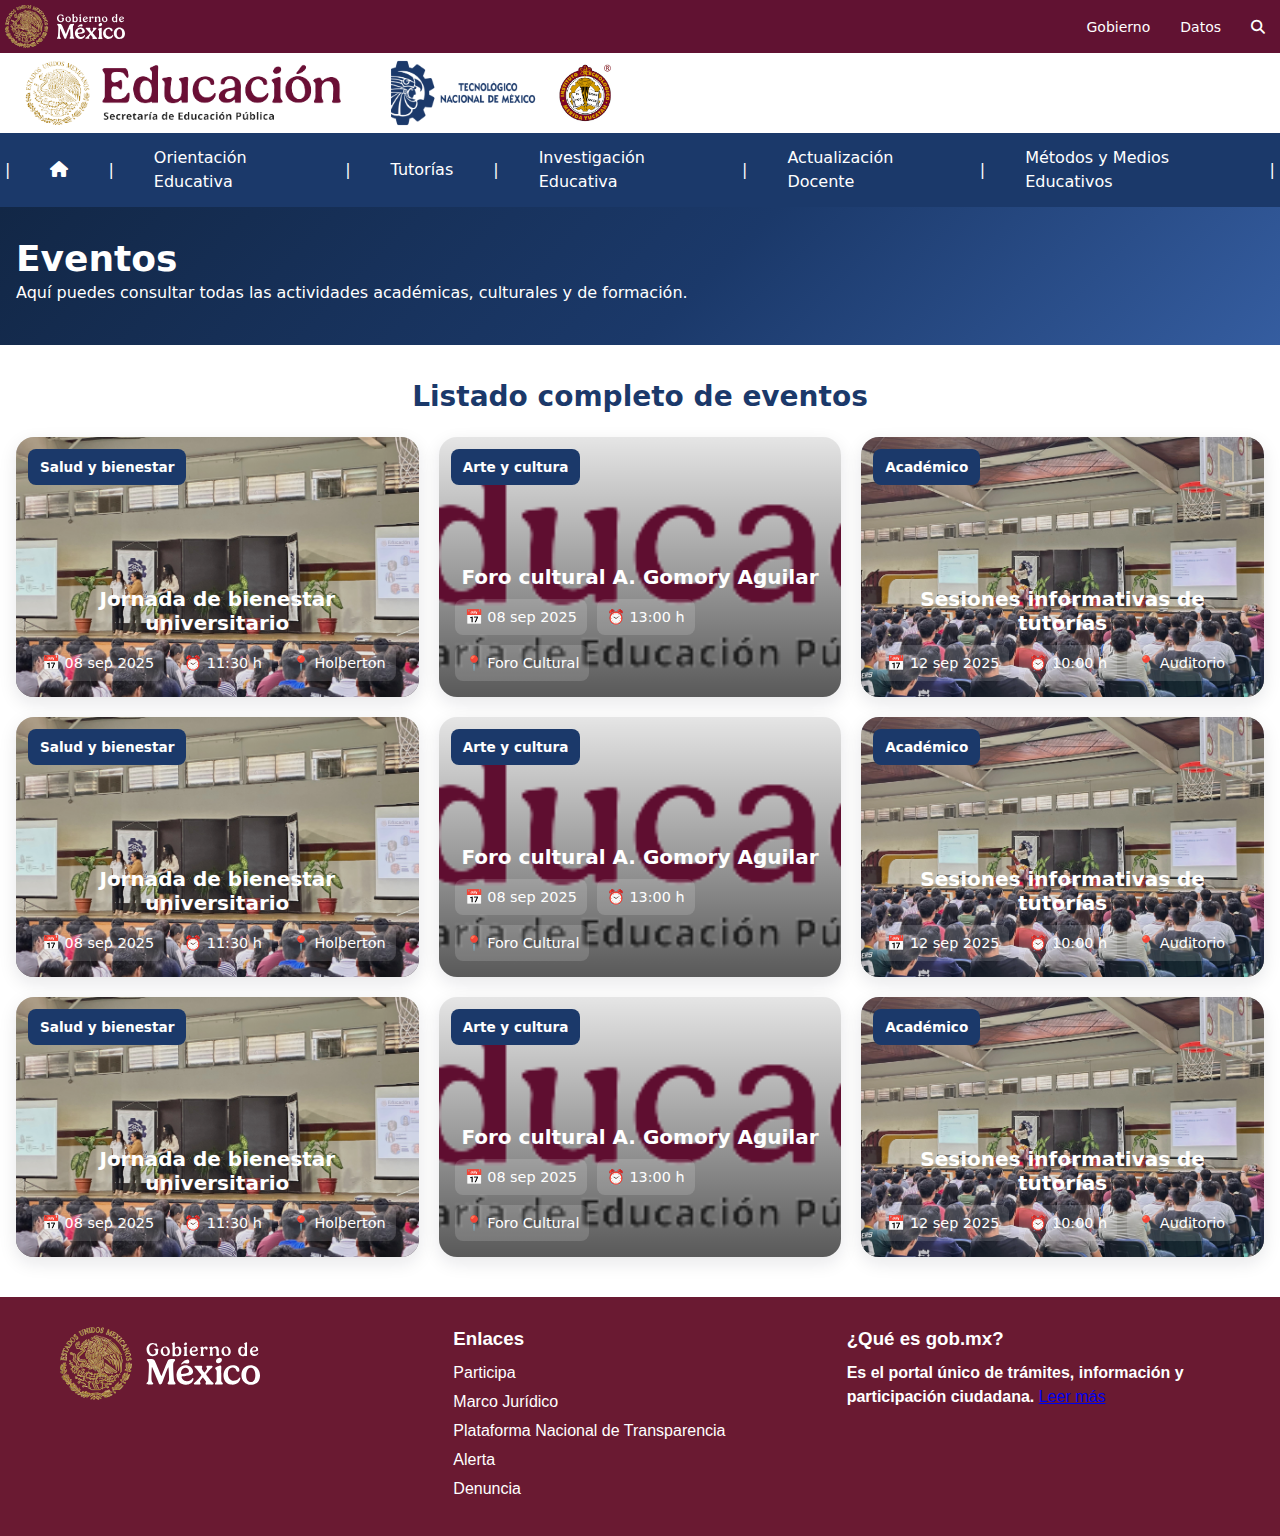
<file: eventos.html>
<!DOCTYPE html>
<html lang="es">
<head>
  <meta charset="UTF-8" />
  <meta name="viewport" content="width=device-width, initial-scale=1.0"/>
  <title>TecNM | Departamento de Desarrollo Académico | Eventos</title>
  <link rel="icon" type="image/png" href="img/tecnmicono.ico"/>

  <!-- CSS institucional -->
  <link rel="stylesheet" href="CSS/cabecera.css">
  <link rel="stylesheet" href="CSS/footer.css">
  <link rel="stylesheet" href="CSS/eventos.css">

  <link rel='stylesheet' href='https://cdnjs.cloudflare.com/ajax/libs/font-awesome/6.7.2/css/all.min.css'>
</head>
<body>

  <!-- ===== Header institucional ===== -->
  <header>
    <div class="contenedor_cabecera ancho">
      <figure>
        <a href="https://www.gob.mx/" target="_blank" rel="noopener">
          <img src="img/logo_gobierno.svg" alt="Gobierno de México">
        </a>
      </figure>
      <div class="botones_cabecera">
        <a href="https://www.gob.mx/gobierno" target="_blank">Gobierno</a>
        <a href="https://datos.gob.mx/" target="_blank">Datos</a>
        <a href="https://www.gob.mx/" target="_blank"><i class="fa-solid fa-magnifying-glass"></i></a>
      </div>
    </div>
  </header>

  <div class="contenedor_logos ancho">
    <div class="logos_itm">
      <figure><a href="https://www.gob.mx/sep" target="_blank"><img src="img/logo-educacion.png" class="logo_ancho" alt="SEP"></a></figure>
      <figure><a href="https://www.tecnm.mx/" target="_blank"><img src="img/logo-tecnm.png" class="logo_ancho" alt="TecNM"></a></figure>
      <figure><a href="https://www.merida.tecnm.mx/" target="_blank"><img src="img/logo_tec.jpg" class="logo_ancho" alt="IT Mérida"></a></figure>
    </div>
  </div>

  <div class="contenedor_nav">
    <nav class="contenedor_menu ancho">
      <ul>
        <span class="rayita">|</span> <li><a href="index.html"><i class="fa-solid fa-house"></i></a></li> <span class="rayita">|</span>
        <li><a href="dep1.html">Orientación Educativa</a></li> <span class="rayita">|</span>
        <li><a href="dep2.html">Tutorías</a></li> <span class="rayita">|</span>
        <li><a href="dep3.html">Investigación Educativa</a></li> <span class="rayita">|</span>
        <li><a href="dep4.html">Actualización Docente</a></li> <span class="rayita">|</span>
        <li><a href="dep5.html">Métodos y Medios Educativos</a></li> <span class="rayita">|</span>
      </ul>
    </nav>
  </div>

  <!-- ===== Encabezado hero ===== -->
  <section class="hero-head">
    <div class="ancho hero-wrap">
      <div class="hero-copy">
        <h1>Eventos</h1>
        <p>Aquí puedes consultar todas las actividades académicas, culturales y de formación.</p>
      </div>
    </div>
  </section>

  <!-- ===== Todos los eventos ===== -->
  <main class="ancho main">
    <h2 class="titulo-seccion">Listado completo de eventos</h2>

    <section class="event-grid">
      <article class="event-card">
        <img class="event-bg" src="img/slidemain3.jpg" alt="Jornada de bienestar universitario">
        <span class="tag">Salud y bienestar</span>
        <div class="event-body">
          <h3>Jornada de bienestar universitario</h3>
          <ul class="meta">
            <li>📅 08 sep 2025</li>
            <li>⏰ 11:30 h</li>
            <li>📍 Holberton</li>
          </ul>
        </div>
      </article>

      <article class="event-card">
        <img class="event-bg" src="img/logo-educacion.png" alt="Foro cultural A. Gomory Aguilar">
        <span class="tag">Arte y cultura</span>
        <div class="event-body">
          <h3>Foro cultural A. Gomory Aguilar</h3>
          <ul class="meta">
            <li>📅 08 sep 2025</li>
            <li>⏰ 13:00 h</li>
            <li>📍 Foro Cultural</li>
          </ul>
        </div>
      </article>

      <article class="event-card">
        <img class="event-bg" src="img/slidemain2.jpg" alt="Sesiones informativas de tutorías">
        <span class="tag">Académico</span>
        <div class="event-body">
          <h3>Sesiones informativas de tutorías</h3>
          <ul class="meta">
            <li>📅 12 sep 2025</li>
            <li>⏰ 10:00 h</li>
            <li>📍 Auditorio</li>
          </ul>
        </div>
      </article>

            <article class="event-card">
        <img class="event-bg" src="img/slidemain3.jpg" alt="Jornada de bienestar universitario">
        <span class="tag">Salud y bienestar</span>
        <div class="event-body">
          <h3>Jornada de bienestar universitario</h3>
          <ul class="meta">
            <li>📅 08 sep 2025</li>
            <li>⏰ 11:30 h</li>
            <li>📍 Holberton</li>
          </ul>
        </div>
      </article>

      <article class="event-card">
        <img class="event-bg" src="img/logo-educacion.png" alt="Foro cultural A. Gomory Aguilar">
        <span class="tag">Arte y cultura</span>
        <div class="event-body">
          <h3>Foro cultural A. Gomory Aguilar</h3>
          <ul class="meta">
            <li>📅 08 sep 2025</li>
            <li>⏰ 13:00 h</li>
            <li>📍 Foro Cultural</li>
          </ul>
        </div>
      </article>

      <article class="event-card">
        <img class="event-bg" src="img/slidemain2.jpg" alt="Sesiones informativas de tutorías">
        <span class="tag">Académico</span>
        <div class="event-body">
          <h3>Sesiones informativas de tutorías</h3>
          <ul class="meta">
            <li>📅 12 sep 2025</li>
            <li>⏰ 10:00 h</li>
            <li>📍 Auditorio</li>
          </ul>
        </div>
      </article>


            <article class="event-card">
        <img class="event-bg" src="img/slidemain3.jpg" alt="Jornada de bienestar universitario">
        <span class="tag">Salud y bienestar</span>
        <div class="event-body">
          <h3>Jornada de bienestar universitario</h3>
          <ul class="meta">
            <li>📅 08 sep 2025</li>
            <li>⏰ 11:30 h</li>
            <li>📍 Holberton</li>
          </ul>
        </div>
      </article>

      <article class="event-card">
        <img class="event-bg" src="img/logo-educacion.png" alt="Foro cultural A. Gomory Aguilar">
        <span class="tag">Arte y cultura</span>
        <div class="event-body">
          <h3>Foro cultural A. Gomory Aguilar</h3>
          <ul class="meta">
            <li>📅 08 sep 2025</li>
            <li>⏰ 13:00 h</li>
            <li>📍 Foro Cultural</li>
          </ul>
        </div>
      </article>

      <article class="event-card">
        <img class="event-bg" src="img/slidemain2.jpg" alt="Sesiones informativas de tutorías">
        <span class="tag">Académico</span>
        <div class="event-body">
          <h3>Sesiones informativas de tutorías</h3>
          <ul class="meta">
            <li>📅 12 sep 2025</li>
            <li>⏰ 10:00 h</li>
            <li>📍 Auditorio</li>
          </ul>
        </div>
      </article>

      <!-- Agrega más <article class="event-card"> según los eventos que tengas -->
    </section>
  </main>

  <!-- ===== Footer ===== -->
  <footer class="footer">
    <div class="footer_container">
      <div class="footer_col">
        <img src="img/logo_gobierno.svg" alt="Gobierno de México" class="footer_logo">
      </div>
      <div class="footer_col">
        <h3>Enlaces</h3>
        <ul>
          <li><a href="#">Participa</a></li>
          <li><a href="#">Marco Jurídico</a></li>
          <li><a href="#">Plataforma Nacional de Transparencia</a></li>
          <li><a href="#">Alerta</a></li>
          <li><a href="#">Denuncia</a></li>
        </ul>
      </div>
      <div class="footer_col">
        <h3>¿Qué es gob.mx?</h3>
        <p><strong>Es el portal único de trámites, información y participación ciudadana.</strong> <a href="#">Leer más</a></p>
      </div>
    </div>
  </footer>

</body>
</html>
</file>
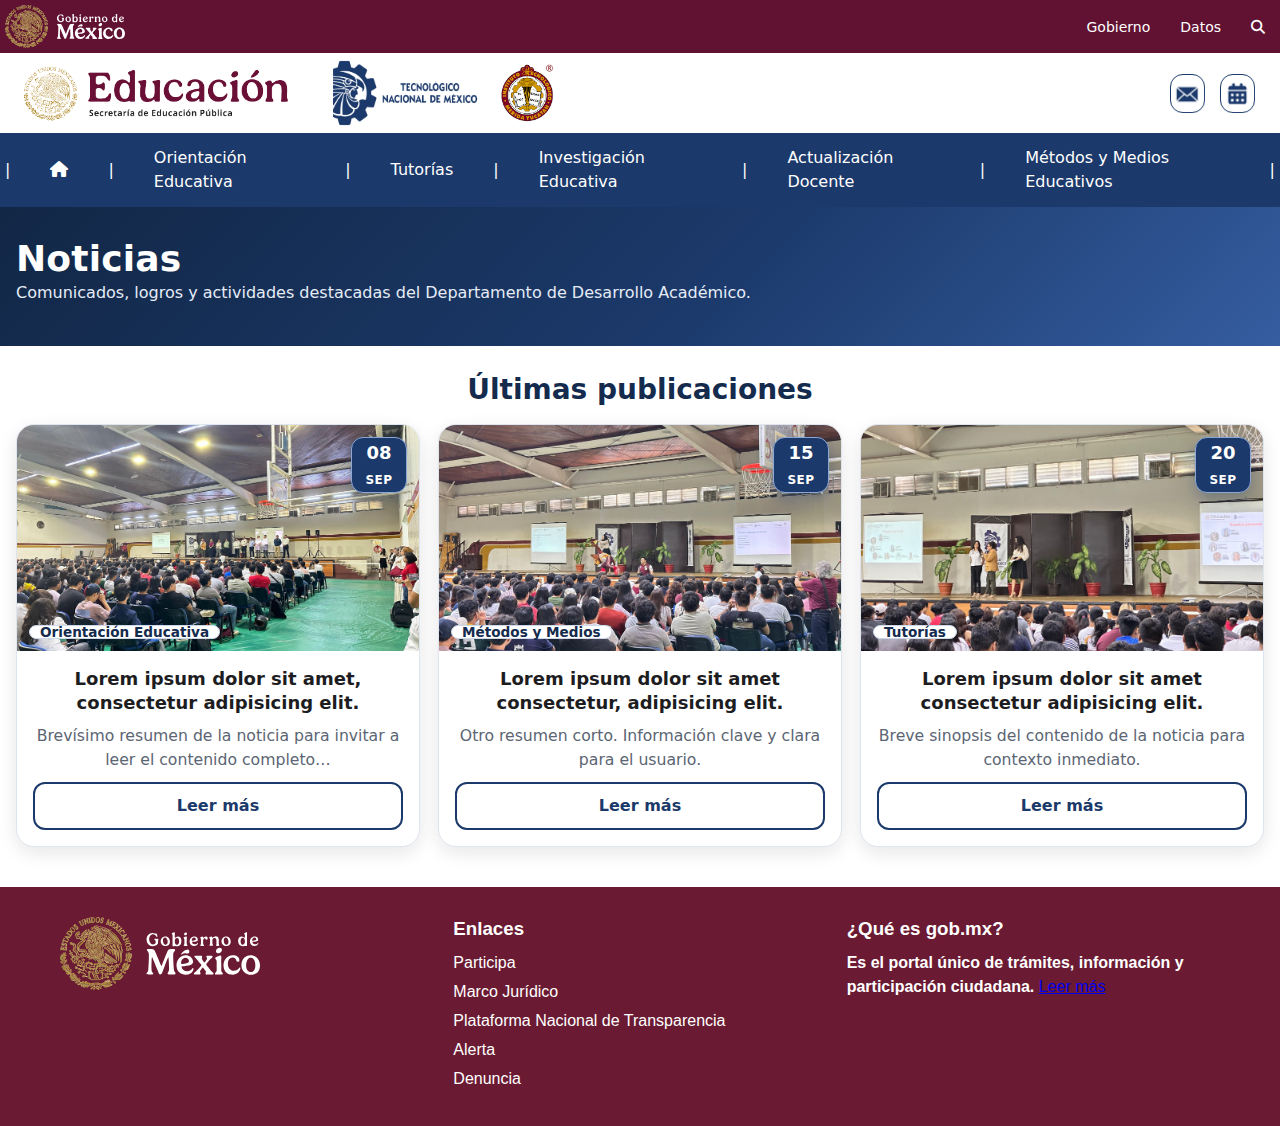
<file: noticias.html>
<!DOCTYPE html>
<html lang="es">
<head>
  <meta charset="UTF-8" />
  <meta name="viewport" content="width=device-width, initial-scale=1.0"/>
  <title>TecNM | Departamento de Desarrollo Académico | Noticias</title>
  <link rel="icon" type="image/png" href="img/tecnmicono.ico"/>

  <!-- CSS institucional existente -->
  <link rel="stylesheet" href="CSS/cabecera.css">
  <link rel="stylesheet" href="CSS/footer.css">

  <!-- CSS específico de la página -->
  <link rel="stylesheet" href="CSS/noticias.css">

  <link rel='stylesheet' href='https://cdnjs.cloudflare.com/ajax/libs/font-awesome/6.7.2/css/all.min.css'>
</head>
<body>

  <!-- ===== Header institucional ===== -->
  <header>
    <div class="contenedor_cabecera ancho">
      <figure>
        <a href="https://www.gob.mx/" target="_blank" rel="noopener">
          <img src="img/logo_gobierno.svg" alt="Gobierno de México">
        </a>
      </figure>
      <div class="botones_cabecera">
        <a href="https://www.gob.mx/gobierno" target="_blank" rel="noopener">Gobierno</a>
        <a href="https://datos.gob.mx/" target="_blank" rel="noopener">Datos</a>
        <a href="https://www.gob.mx/" target="_blank" rel="noopener" aria-label="Buscar">
          <i class="fa-solid fa-magnifying-glass"></i>
        </a>
      </div>
    </div>
  </header>

  <div class="contenedor_logos ancho">
    <div class="logos_itm">
      <figure class="logo1">
        <a href="https://www.gob.mx/sep" target="_blank" rel="noopener">
          <img src="img/logo-educacion.png" class="logo_ancho" alt="SEP">
        </a>
      </figure>
      <figure class="logo2">
        <a href="https://www.tecnm.mx/"  target="_blank" rel="noopener">
          <img src="img/logo-tecnm.png" class="logo_ancho" alt="TecNM">
        </a>
      </figure>
      <figure class="logo3">
        <a href="https://www.merida.tecnm.mx/" target="_blank" rel="noopener">
          <img src="img/logo_tec.jpg" class="logo_ancho" alt="IT Mérida">
        </a>
      </figure>
    </div>
    <div class="logos_contacto">
      <figure><a href="#"><img src="img/icono-correo.png" alt="Correo"></a></figure>
      <figure><a href="#"><img src="img/icono-calendario.png" alt="Calendario"></a></figure>
    </div>
  </div>

  <!-- ===== Navegación ===== -->
  <div class="contenedor_nav">
    <nav class="contenedor_menu ancho" aria-label="Navegación principal">
      <ul>
        <span class="rayita">|</span> <li><a href="index.html" aria-label="Inicio"><i class="fa-solid fa-house"></i></a></li> <span class="rayita">|</span>
        <li><a href="dep1.html">Orientación Educativa</a></li> <span class="rayita">|</span>
        <li><a href="dep2.html">Tutorías</a></li> <span class="rayita">|</span>
        <li><a href="dep3.html">Investigación Educativa</a></li> <span class="rayita">|</span>
        <li><a href="dep4.html">Actualización Docente</a></li> <span class="rayita">|</span>
        <li><a href="dep5.html">Métodos y Medios Educativos</a></li> <span class="rayita">|</span>
      </ul>
    </nav>
  </div>

  <!-- ===== Hero ===== -->
  <section class="hero-head">
    <div class="ancho hero-wrap">
      <div class="hero-copy">
        <h1>Noticias</h1>
        <p>Comunicados, logros y actividades destacadas del Departamento de Desarrollo Académico.</p>
      </div>
    </div>
  </section>

  <!-- ===== Listado de noticias ===== -->
  <main class="ancho main">
    <h2 class="titulo-seccion">Últimas publicaciones</h2>

    <section class="news-grid">
      <!-- Tarjeta 1 -->
      <article class="news-card">
        <a href="#" class="cover" aria-label="Leer noticia: Título ejemplo 1">
          <img src="img/slide1main.jpg" alt="Imagen noticia 1">
          <span class="badge-date"><b>08</b><small>SEP</small></span>
          <span class="badge-cat">Orientación Educativa</span>
        </a>
        <div class="news-body">
          <h3 class="news-title"><a href="#">Lorem ipsum dolor sit amet, consectetur adipisicing elit.</a></h3>
          <p class="news-excerpt">Brevísimo resumen de la noticia para invitar a leer el contenido completo…</p>
          <a class="btn btn--ghost" href="#">Leer más</a>
        </div>
      </article>

      <!-- Tarjeta 2 -->
      <article class="news-card">
        <a href="#" class="cover" aria-label="Leer noticia: Título ejemplo 2">
          <img src="img/slidemain2.jpg" alt="Imagen noticia 2">
          <span class="badge-date"><b>15</b><small>SEP</small></span>
          <span class="badge-cat">Métodos y Medios</span>
        </a>
        <div class="news-body">
          <h3 class="news-title"><a href="#">Lorem ipsum dolor sit amet consectetur, adipisicing elit.</a></h3>
          <p class="news-excerpt">Otro resumen corto. Información clave y clara para el usuario.</p>
          <a class="btn btn--ghost" href="#">Leer más</a>
        </div>
      </article>

      <!-- Tarjeta 3 -->
      <article class="news-card">
        <a href="#" class="cover" aria-label="Leer noticia: Título ejemplo 3">
          <img src="img/slidemain3.jpg" alt="Imagen noticia 3">
          <span class="badge-date"><b>20</b><small>SEP</small></span>
          <span class="badge-cat">Tutorías</span>
        </a>
        <div class="news-body">
          <h3 class="news-title"><a href="#">Lorem ipsum dolor sit amet consectetur adipisicing elit.</a></h3>
          <p class="news-excerpt">Breve sinopsis del contenido de la noticia para contexto inmediato.</p>
          <a class="btn btn--ghost" href="#">Leer más</a>
        </div>
      </article>

      <!-- Duplica <article class="news-card"> para más noticias -->
    </section>

    <!-- Paginación simple (opcional) -->
    <!--
    <nav class="pagination" aria-label="Paginación">
      <a class="page prev" href="#"><i class="fa-solid fa-chevron-left"></i></a>
      <a class="page active" href="#">1</a>
      <a class="page" href="#">2</a>
      <a class="page next" href="#"><i class="fa-solid fa-chevron-right"></i></a>
    </nav>
    -->
  </main>

  <!-- ===== Footer ===== -->
  <footer class="footer">
    <div class="footer_container">
      <div class="footer_col">
        <img src="img/logo_gobierno.svg" alt="Gobierno de México" class="footer_logo">
      </div>
      <div class="footer_col">
        <h3>Enlaces</h3>
        <ul>
          <li><a href="#">Participa</a></li>
          <li><a href="#">Marco Jurídico</a></li>
          <li><a href="#">Plataforma Nacional de Transparencia</a></li>
          <li><a href="#">Alerta</a></li>
          <li><a href="#">Denuncia</a></li>
        </ul>
      </div>
      <div class="footer_col">
        <h3>¿Qué es gob.mx?</h3>
        <p><strong>Es el portal único de trámites, información y participación ciudadana.</strong> <a href="#">Leer más</a></p>
      </div>
    </div>
  </footer>

</body>
</html>
</file>
<file: CSS/cabecera.css>
*{
    box-sizing: border-box;
    margin: 0;
    padding: 0;
}
body{
    font-family: Arial, Helvetica, sans-serif;
    font-size: 16px;
    line-height: 24px;
    color: #333;
    /* background-color: black; */
}
html{
    scroll-behavior: smooth;
}
.ancho{
    max-width: 1300px;
    margin: auto;
    /* border: 1px red solid; */
}

:root{
    --letra1: ;
    --letra2: ;
    
    --guinda: #611232;
    --azultec: #1B396A;
    --color3: ;
    --color4: ;
}

header{
    background-color: var(--guinda);
    /* height: 60px; */
    /* display: flex;
    flex-direction: row;
    align-items:center;
    justify-content: space-between; */
}
    .contenedor_cabecera{
        display: flex;
        flex-direction: row;
        justify-content: space-between;
        align-items: center;
        /* border: 1px black solid; */
        padding: 5px;
    }
        .contenedor_cabecera figure{
            width: 120px;
        }
            .contenedor_cabecera figure img{
                width: 100%;
                display: block;
            }
        .botones_cabecera{
            /* border: 1px white solid; */
            display: flex;
            flex-direction: row;
            align-items: center;
            gap: 10px;
        }
            .botones_cabecera a{
                font-size: 14px;
                /* border: 1px white solid; */
                padding: 7px 10px;
                text-decoration: none;
                color: white;
                transition: all 0.3s ease;
            }
            .botones_cabecera a:hover{
                color: var(--guinda);
                background-color: white;
                transform: scale(1.05);
                border-radius: 5px;
            }

.contenedor_logos{
    /* border: 1px black solid; */
    display: flex;
    flex-direction: row;
    align-items: center;
    justify-content: space-between;
}
    .logos_itm {
        /* border: 1px red solid; */
        display: flex;
        justify-content: center;
        align-items: center;
        gap: 15px;
        margin: 5px 15px;
    }
        .logos_itm figure {
            /* border: 1px black solid; */
            margin: 0;
            display: flex;
            justify-content: center;
            align-items: center;
            transition: transform 0.3s ease;
        }
            .logos_itm figure:hover {
                transform: scale(1.05);
            }

        /* OPCIONAL */
        .logo1{
            width: 300px;
        }
        /* ------ */

        .logos_itm img {
            max-height: 70px; /* altura máxima uniforme */
            width: 100%;/* ancho se ajusta proporcionalmente */
            display: block;   /* elimina espacio extra debajo de la imagen */
        }


    .logos_contacto{
        /* border: 1px blue solid; */
        display: flex;
        flex-direction: row;
        align-items: center;
        justify-content: center;
        margin: 5px 25px;
        gap: 15px;
    }
        .logos_contacto figure{
            width: 35px;
            transition: transform 0.3s ease;
        }
            .logos_contacto figure:hover {
                transform: scale(1.05);
            }
            .logos_contacto figure img{
                width: 100%;
                display: block;
            }

.contenedor_nav{
    background-color: var(--azultec);
}
    .contenedor_menu{
        /* border: 1px black solid; */
        display: flex;
        flex-direction: row;
        justify-content: center;
        align-items: center;
        /* padding: 15px; */
    }
    .contenedor_menu ul {
        list-style: none;
        padding: 5px;
        display: flex;
        flex-direction: row;
        justify-content: space-between;
        align-items: center;
        flex-wrap: nowrap;
        gap: 10px;
    }
    .contenedor_menu ul li a {
        /* border: 1px gray solid; */
        color: white;
        padding: 8px 30px;
        text-decoration: none;
        display: inline-block;
        transition: transform 0.3s ease;
    }
        .contenedor_menu ul li a:hover {
            background-color: white; /* cambia el fondo */
            color: black; /* cambia el texto */
            border-radius: 5px; /* opcional: esquinas redondeadas */
            transform: scale(1.05);
        }
    .rayita{
        color: white;
    }

main{
    text-align: center;
    margin-top: 50px;
    margin-bottom: 250px;
}
</file>
<file: CSS/dep1.css>
/* =========================================================================
   dep1.css — Orientación Educativa (diseño profesional e institucional)
   ========================================================================= */

/* ===== Variables ===== */
:root{
  /* Paleta institucional */
  --primary:#1B396A;         /* Azul TecNM */
  --primary-800:#142B4E;
  --primary-50:#F3F6FB;

  /* Neutros UI */
  --text:#1A232E;
  --muted:#5B6573;
  --border:#DFE5EF;
  --bg:#F7F9FC;
  --card:#FFFFFF;

  /* Efectos */
  --ring:#2B66FF33;
  --shadow-sm:0 1px 6px rgba(16,24,40,.06);
  --shadow-md:0 4px 14px rgba(16,24,40,.08);

  /* Medidas */
  --container:1100px;
  --r-lg:14px; --r-md:10px;
  --gap:20px;
}

*{box-sizing:border-box}
html{-webkit-font-smoothing:antialiased;-moz-osx-font-smoothing:grayscale}
body{margin:0;background:#fff;color:var(--text);font-family:Inter,system-ui,-apple-system,Segoe UI,Roboto,Arial,sans-serif;line-height:1.5}

/* ===== Contenedor ===== */
.oe-container{
  max-width:var(--container);
  margin:24px auto;
  padding:24px;
  background:linear-gradient(180deg,var(--bg),#fff 32%);
  border-radius:18px;
  box-shadow:var(--shadow-sm);
}

/* ===== Títulos globales ===== */
.oe-title{
  margin:0 0 6px;
  font-weight:800;
  font-size:clamp(26px,3vw,34px);
  color:var(--primary);
  text-align:center;
  letter-spacing:.2px;
}
.oe-intro{
  margin:0 0 22px;
  color:var(--muted);
  text-align:center;
  font-size:clamp(15px,1.7vw,16px);
}

/* ===== Secciones ===== */
.oe-section{ margin:34px 0 10px; }

/* Encabezado profesional de sección */
.section-head.pro{
  position:relative;
  padding:18px 18px 16px 18px;
  border:1px solid var(--border);
  border-radius:var(--r-lg);
  background:linear-gradient(0deg,var(--primary-50),#fff 85%);
}
.section-head.pro::before{
  /* barra institucional a la izquierda */
  content:""; position:absolute; left:0; top:0; bottom:0; width:6px;
  background:var(--primary);
  border-top-left-radius:var(--r-lg);
  border-bottom-left-radius:var(--r-lg);
}
.section-head.pro .overline{
  display:block; font-size:12px; letter-spacing:.14em; text-transform:uppercase;
  color:var(--primary-800); opacity:.8; margin-left:6px;
}
.section-head.pro h2{
  margin:2px 0 4px 6px;
  font-weight:900; font-size:clamp(20px,2.4vw,26px);
  color:var(--primary-800);
  line-height:1.25;
}
.section-head.pro .sub{
  margin:0 0 0 6px;
  color:#364154; opacity:.9; font-size:15px;
}

/* Slab de contenido (bloque con 2 columnas) */
.content-slab{
  background:var(--card);
  border:1px solid var(--border);
  border-radius:var(--r-lg);
  padding:18px;
  margin-top:14px;
  box-shadow:var(--shadow-sm);
  display:grid; gap:var(--gap);
}
@media (min-width: 920px){
  .content-slab{ grid-template-columns:1fr 1fr; align-items:start; }
}

/* Slot (columna) */
.slot h3{
  margin:0 0 10px;
  font-size:18px; font-weight:800; color:var(--primary-800);
  display:flex; align-items:center; gap:10px;
}
.slot h3 i{ color:var(--primary); opacity:.95; }

/* Listas */
.doclist, .linklist{
  list-style:none; margin:0; padding:0; display:grid; gap:12px;
}
.doclist li, .linklist li{
  border:1px solid var(--border);
  border-radius:var(--r-md);
  background:#fff;
  padding:12px 14px;
  transition: box-shadow .15s ease, transform .15s ease, border-color .15s ease;
}
.doclist li:hover, .linklist li:hover{
  transform: translateY(-1px);
  border-color:#CFD9EA;
  box-shadow:var(--shadow-md);
}
.doclist a, .linklist a{
  color:#16325C; text-decoration:none; font-weight:650;
  display:inline-flex; align-items:center; gap:10px;
  text-underline-offset:2px;
}
.doclist a:hover, .linklist a:hover{ text-decoration:underline; }
.doclist a:focus-visible, .linklist a:focus-visible{
  outline:none; box-shadow:0 0 0 4px var(--ring); border-radius:8px;
}

/* Iconos de prefijo (Font Awesome) */
.doclist a::before{
  font-family:"Font Awesome 6 Free"; font-weight:900; content:"\f1c1"; /* file-pdf */
  color:#9F2B2B;
}
.linklist a::before{
  font-family:"Font Awesome 6 Free"; font-weight:900; content:"\f0c1"; /* link */
  color:var(--primary);
}

/* Modo oscuro */
@media (prefers-color-scheme: dark){
  :root{
    --bg:#0F1216; --card:#111622; --text:#EDEFF3; --muted:#C5CCD6; --border:#2A3342;
    --primary:#1B396A; --primary-800:#AECBFF;
    --shadow-sm:0 6px 18px rgba(0,0,0,.35);
    --shadow-md:0 10px 24px rgba(0,0,0,.45);
  }
  .oe-container{ background:linear-gradient(180deg,#0B0E12,#0F1216 58%); box-shadow:none; }
  .section-head.pro{ background:linear-gradient(0deg,#0f1725,#0b101b 85%); border-color:#2A3342; }
  .section-head.pro .overline{ color:#C9DAFF; opacity:.85; }
  .section-head.pro h2{ color:#DDE9FF; }
  .section-head.pro .sub{ color:#C7D6EE; opacity:.9; }
  .content-slab{ background:#0f1420; border-color:#2A3342; }
  .doclist li, .linklist li{ background:#0b101b; border-color:#2A3342; }
  .doclist a, .linklist a{ color:#CFE0FF; }
  .doclist a::before{ color:#FF9A92; }
}
</file>
<file: CSS/footer.css>
.footer {
  background-color: #6a1a32; /* Color vino */
  color: white;
  font-family: Arial, sans-serif;
}

.footer_container {
  max-width: 1200px;
  margin: 0 auto;
  display: grid;
  grid-template-columns: 1fr 1fr 1fr;
  gap: 20px;
  padding: 30px 20px;
}

.footer_col h3 {
  margin-bottom: 10px;
  font-weight: bold;
}

.footer_col ul {
  list-style: none;
  padding: 0;
}

.footer_col ul li {
  margin: 5px 0;
}

.footer_col ul li a {
  color: white;
  text-decoration: none;
  transition: color 0.3s ease;
}

.footer_col ul li a:hover {
  color: #cccccc;
}

.footer_logo {
  max-width: 200px;
}

.footer_decor {
  background: url("img/decoracion-footer.png") repeat-x center;
  height: 40px;
}
</file>
<file: CSS/dep2.css>
:root{
  --primary:#1B396A; --primary-800:#142B4E; --primary-50:#F3F6FB;
  --text:#1A232E; --muted:#5B6573; --border:#DFE5EF;
  --bg:#F7F9FC; --card:#FFFFFF;
  --ring:#2B66FF33;
  --shadow-sm:0 1px 6px rgba(16,24,40,.06);
  --shadow-md:0 4px 14px rgba(16,24,40,.08);
  --container:1100px; --r-lg:14px; --r-md:10px; --gap:20px;
}

body{font-family:Inter,system-ui,Segoe UI,Roboto,Arial,sans-serif;}

/* Container */
.tu-container{
  max-width:var(--container);
  margin:24px auto;
  padding:24px;
  background:linear-gradient(180deg,var(--bg),#fff 32%);
  border-radius:18px;
  box-shadow:var(--shadow-sm);
}
.tu-title{margin:0 0 6px;font-weight:800;font-size:clamp(26px,3vw,34px);color:var(--primary);text-align:center;}
.tu-intro{margin:0 0 22px;color:var(--muted);text-align:center;font-size:16px;}

/* Section */
.tu-section{margin:34px 0 10px;}
.section-head.pro{
  position:relative;padding:18px;border:1px solid var(--border);
  border-radius:var(--r-lg);background:linear-gradient(0deg,var(--primary-50),#fff 85%);
}
.section-head.pro::before{
  content:"";position:absolute;left:0;top:0;bottom:0;width:6px;
  background:var(--primary);border-top-left-radius:var(--r-lg);border-bottom-left-radius:var(--r-lg);
}
.section-head.pro h2{margin:2px 0 4px 6px;font-weight:900;font-size:24px;color:var(--primary-800);}
.section-head.pro .sub{margin:0 0 0 6px;color:#364154;opacity:.9;font-size:15px;}
.section-head.pro .overline{display:block;font-size:12px;letter-spacing:.14em;text-transform:uppercase;color:var(--primary-800);opacity:.8;margin-left:6px;}

.slab{background:var(--card);border:1px solid var(--border);border-radius:var(--r-lg);padding:18px;margin-top:14px;box-shadow:var(--shadow-sm);}

/* Calendario */
.tu-agenda{list-style:none;margin:0;padding:0;display:grid;gap:14px;}
.agenda-item{
  display:grid;grid-template-columns:110px 1fr;gap:14px;
  border:1px solid var(--border);border-radius:var(--r-md);
  background:#fff;padding:12px 14px;transition:.15s ease;
}
.agenda-item:hover{transform:translateY(-1px);border-color:#CFD9EA;box-shadow:var(--shadow-md);}
.date-badge{
  display:flex;flex-direction:column;align-items:center;justify-content:center;
  border:1px solid var(--border);border-radius:12px;min-height:84px;
  background:linear-gradient(180deg,#fff,var(--primary-50));
}
.date-badge .day{font-size:26px;font-weight:900;color:var(--primary-800);}
.date-badge .mon{font-weight:800;color:var(--primary);}
.date-badge .year{font-size:12px;color:#52607A;}
.agenda-content h3{margin:2px 0 6px;font-size:18px;font-weight:800;color:#173258;}
.agenda-content p{margin:0 0 8px;color:var(--muted);}
.agenda-content .links a{color:#16325C;font-weight:650;text-decoration:none;}
.agenda-content .links a:hover{text-decoration:underline;}
@media (max-width:720px){
  .agenda-item{grid-template-columns:1fr;}
  .date-badge{flex-direction:row;gap:10px;justify-content:flex-start;padding:10px;min-height:auto;}
}

/* Galería */
.tu-gallery{display:grid;gap:16px;grid-template-columns:repeat(3,1fr);}
@media (max-width:1020px){.tu-gallery{grid-template-columns:repeat(2,1fr);}}
@media (max-width:640px){.tu-gallery{grid-template-columns:1fr;}}
.tu-card{border:1px solid var(--border);border-radius:14px;background:#fff;overflow:hidden;box-shadow:var(--shadow-sm);transition:.15s ease;}
.tu-card:hover{transform:translateY(-1px);border-color:#CFD9EA;box-shadow:var(--shadow-md);}
.tu-card img{display:block;width:100%;aspect-ratio:16/9;object-fit:cover;}
.tu-card-body{padding:12px 14px;display:grid;gap:6px;}
.tu-card-body h3{margin:0;font-size:16px;font-weight:800;color:#173258;}
.tu-card-body .meta{margin:0;font-size:12px;color:var(--muted);}
.tu-card-body .note{color:#16325C;font-weight:650;text-decoration:none;}
.tu-card-body .note:hover{text-decoration:underline;}
</file>
<file: CSS/dep3.css>
/* =========================================================================
   dep3.css — Investigación Educativa (estilo institucional)
   ========================================================================= */

:root{
  --primary:#1B396A; --primary-800:#142B4E; --primary-50:#F3F6FB;
  --text:#1A232E; --muted:#5B6573; --border:#DFE5EF;
  --bg:#F7F9FC; --card:#FFFFFF;
  --ring:#2B66FF33;
  --shadow-sm:0 1px 6px rgba(16,24,40,.06);
  --shadow-md:0 4px 14px rgba(16,24,40,.08);
  --container:1100px; --r-lg:14px; --r-md:10px; --gap:20px;
}

*{box-sizing:border-box}
html{-webkit-font-smoothing:antialiased;-moz-osx-font-smoothing:grayscale}
body{margin:0;background:#fff;color:var(--text);font-family:Inter,system-ui,-apple-system,Segoe UI,Roboto,Arial,sans-serif;line-height:1.5}

/* ===== Contenedor ===== */
.inv-container{
  max-width:var(--container);
  margin:24px auto;
  padding:24px;
  background:linear-gradient(180deg,var(--bg),#fff 32%);
  border-radius:18px;
  box-shadow:var(--shadow-sm);
}
.inv-title{
  margin:0 0 6px; font-weight:800; font-size:clamp(26px,3vw,34px);
  color:var(--primary); text-align:center; letter-spacing:.2px;
}
.inv-intro{
  margin:0 0 22px; color:var(--muted); text-align:center; font-size:clamp(15px,1.7vw,16px);
}

.inv-section{ margin:34px 0 10px; }

/* ===== Encabezado de sección ===== */
.section-head.pro{
  position:relative; padding:18px 18px 16px;
  border:1px solid var(--border); border-radius:var(--r-lg);
  background:linear-gradient(0deg,var(--primary-50),#fff 85%);
}
.section-head.pro::before{
  content:""; position:absolute; left:0; top:0; bottom:0; width:6px;
  background:var(--primary);
  border-top-left-radius:var(--r-lg); border-bottom-left-radius:var(--r-lg);
}
.section-head.pro .overline{
  display:block; font-size:12px; letter-spacing:.14em; text-transform:uppercase;
  color:var(--primary-800); opacity:.8; margin-left:6px;
}
.section-head.pro h2{
  margin:2px 0 4px 6px; font-weight:900; font-size:clamp(20px,2.4vw,26px);
  color:var(--primary-800); line-height:1.25;
}
.section-head.pro .sub{
  margin:0 0 0 6px; color:#364154; opacity:.9; font-size:15px;
}

/* ===== Slab ===== */
.slab{
  background:var(--card); border:1px solid var(--border);
  border-radius:var(--r-lg); padding:18px; margin-top:14px; box-shadow:var(--shadow-sm);
}

/* ===== Banner + Convocatoria (pares) ===== */
.banner-pair{
  display:grid; gap:16px;
  grid-template-columns: 2fr 1fr;
  align-items: stretch;
}
@media (max-width: 900px){
  .banner-pair{ grid-template-columns: 1fr; }
}

/* Banner visual (imagen clicable) */
.banner-card{
  border:1px solid var(--border); border-radius:14px; overflow:hidden;
  background:#fff; box-shadow:var(--shadow-sm);
  transition: transform .15s ease, box-shadow .15s ease, border-color .15s ease;
}
.banner-card:hover{
  transform:translateY(-1px); border-color:#CFD9EA; box-shadow:var(--shadow-md);
}
.banner-card a{ display:block; line-height:0; }
.banner-card img{
  display:block; width:100%; height:auto; aspect-ratio: 16/6; object-fit:cover;
}
.banner-meta{
  display:flex; justify-content:space-between; align-items:center;
  padding:10px 14px;
}
.banner-meta h3{ margin:0; font-size:16px; font-weight:800; color:var(--primary); }
.banner-meta .meta{ font-size:12px; color:var(--muted); }

/* Tarjeta de documento (convocatoria) */
.doc-card{
  border:1px solid var(--border); border-radius:14px; background:#fff;
  padding:16px; display:grid; gap:10px; box-shadow:var(--shadow-sm);
}
.doc-card h3{
  margin:0; font-size:18px; font-weight:800; color:var(--primary-800);
  display:flex; align-items:center; gap:10px;
}
.doc-card p{ margin:0; color:var(--muted); }
.btn{
  display:inline-flex; align-items:center; gap:8px;
  padding:10px 14px; border-radius:10px; background:var(--primary);
  color:#fff; border:1px solid #16325C; text-decoration:none; font-weight:700; font-size:14px;
  transition: filter .15s ease, transform .15s ease, box-shadow .15s ease;
}
.btn:hover{ filter:brightness(.98); transform:translateY(-1px); box-shadow:var(--shadow-md); }

/* ===== Publicaciones (galería) ===== */
.pub-gallery{
  display:grid; gap:16px; grid-template-columns: repeat(3, 1fr);
}
@media (max-width: 1020px){ .pub-gallery{ grid-template-columns: repeat(2, 1fr); } }
@media (max-width: 640px){ .pub-gallery{ grid-template-columns: 1fr; } }

.pub-card{
  border:1px solid var(--border); border-radius:14px; background:#fff; overflow:hidden;
  box-shadow:var(--shadow-sm);
  transition: transform .15s ease, box-shadow .15s ease, border-color .15s ease;
}
.pub-card:hover{
  transform:translateY(-1px); border-color:#CFD9EA; box-shadow:var(--shadow-md);
}
.pub-card .thumb{ display:block; line-height:0; }
.pub-card img{ display:block; width:100%; height:auto; aspect-ratio:16/9; object-fit:cover; }

.pub-body{
  padding:12px 14px; display:grid; gap:6px;
}
.pub-body h3{ margin:0; font-size:16px; font-weight:800; color:#173258; }
.pub-body .meta{ margin:0; font-size:12px; color:var(--muted); }
.pub-body .note{
  width:max-content; color:#16325C; font-weight:650; text-decoration:none; text-underline-offset:2px;
}
.pub-body .note:hover{ text-decoration:underline; }

/* ===== Dark Mode ===== */
@media (prefers-color-scheme: dark){
  :root{
    --bg:#0F1216; --card:#111622; --text:#EDEFF3; --muted:#C5CCD6; --border:#2A3342;
    --primary:#1B396A; --primary-800:#AECBFF;
    --shadow-sm:0 6px 18px rgba(0,0,0,.35);
    --shadow-md:0 10px 24px rgba(0,0,0,.45);
  }
  .inv-container{ background:linear-gradient(180deg,#0B0E12,#0F1216 58%); box-shadow:none; }
  .section-head.pro{ background:linear-gradient(0deg,#101627,#0b101b 85%); border-color:#2A3342; }
  .section-head.pro .overline{ color:#C9DAFF; opacity:.85; }
  .section-head.pro h2{ color:#DDE9FF; }
  .section-head.pro .sub{ color:#C7D6EE; opacity:.9; }

  .slab{ background:#0f1420; border-color:#2A3342; }

  .banner-card, .doc-card, .pub-card{ background:#0b101b; border-color:#2A3342; }
  .banner-meta h3, .doc-card h3, .pub-body h3{ color:#DDE9FF; }
  .banner-meta .meta, .pub-body .meta{ color:#AEBAD1; }
  .btn{ background:#1B396A; border-color:#2A3342; }
  .pub-body .note{ color:#CFE0FF; }
}


























/* ===== Carrusel institucional (2 visibles / 1 móvil) ===== */
.inv-carousel{ position:relative; overflow:hidden; margin-bottom:14px; }
.inv-carousel .carousel-track{
  display:flex; gap:16px; transition:transform .4s ease; will-change: transform;
}
.inv-carousel .banner-card{
  min-width:calc(50% - 8px); /* 2 visibles en desktop */
  border:1px solid var(--border); border-radius:14px; overflow:hidden;
  background:#fff; box-shadow:var(--shadow-sm);
  transition: transform .15s ease, box-shadow .15s ease, border-color .15s ease;
}
.inv-carousel .banner-card:hover{
  transform:translateY(-1px); border-color:#CFD9EA; box-shadow:var(--shadow-md);
}
.inv-carousel .banner-card img{
  display:block; width:100%; aspect-ratio:16/6; object-fit:cover;
}
.inv-carousel .banner-meta{
  display:flex; justify-content:space-between; align-items:center; padding:10px 14px;
}
.inv-carousel .banner-meta h3{ margin:0; font-size:16px; font-weight:800; color:var(--primary); }
.inv-carousel .banner-meta .meta{ font-size:12px; color:var(--muted); }

/* Flechas */
.inv-carousel .carousel-btn{
  position:absolute; top:50%; transform:translateY(-50%);
  background:rgba(27,57,106,.9); color:#fff; border:none;
  padding:10px; border-radius:50%; font-size:20px; cursor:pointer; z-index:2;
}
.inv-carousel .carousel-btn.prev{ left:8px; }
.inv-carousel .carousel-btn.next{ right:8px; }
.inv-carousel .carousel-btn:hover{ background:rgba(27,57,106,1); }

/* Dots */
.inv-carousel .carousel-dots{
  display:flex; gap:8px; justify-content:center; align-items:center; margin-top:8px;
}
.inv-carousel .carousel-dot{
  width:10px; height:10px; border-radius:50%; background:#c7d2e5; border:1px solid #aab7cc; cursor:pointer;
}
.inv-carousel .carousel-dot.active{ background:#1B396A; border-color:#1B396A; }

/* Móvil: 1 por pantalla */
@media (max-width:768px){
  .inv-carousel .banner-card{ min-width:100%; }
}

/* Dark mode tune */
@media (prefers-color-scheme: dark){
  .inv-carousel .banner-card{ background:#0b101b; border-color:#2A3342; }
  .inv-carousel .banner-meta h3{ color:#DDE9FF; }
  .inv-carousel .banner-meta .meta{ color:#AEBAD1; }
  .inv-carousel .carousel-dot{ background:#324158; border-color:#41557a; }
  .inv-carousel .carousel-dot.active{ background:#8fb0ff; border-color:#8fb0ff; }
}













/* ===== Carrusel de Publicaciones ===== */
.inv-carousel--pub .carousel-track{ gap:16px; }

.pub-slide{
  min-width:calc(50% - 8px);            /* 2 visibles en desktop */
  border:1px solid var(--border);
  border-radius:14px;
  background:#fff;
  overflow:hidden;
  box-shadow:var(--shadow-sm);
  transition: transform .15s ease, box-shadow .15s ease, border-color .15s ease;
}
.pub-slide:hover{
  transform:translateY(-1px);
  border-color:#CFD9EA;
  box-shadow:var(--shadow-md);
}

.pub-slide .thumb{ display:block; line-height:0; }
.pub-slide img{
  display:block; width:100%; height:auto;
  aspect-ratio:16/9; object-fit:cover;
}

.pub-info{
  padding:12px 14px; display:grid; gap:8px;
}
.pub-head{
  display:flex; justify-content:space-between; align-items:center; gap:12px;
}
.pub-head h3{ margin:0; font-size:16px; font-weight:800; color:#173258; }
.pub-head .meta{ font-size:12px; color:var(--muted); }
.pub-info .note{
  width:max-content; color:#16325C; font-weight:650; text-decoration:none; text-underline-offset:2px;
}
.pub-info .note:hover{ text-decoration:underline; }

/* 1 visible en móvil */
@media (max-width:768px){
  .pub-slide{ min-width:100%; }
}

/* Dark mode */
@media (prefers-color-scheme: dark){
  .pub-slide{ background:#0b101b; border-color:#2A3342; }
  .pub-head h3{ color:#DDE9FF; }
  .pub-head .meta{ color:#AEBAD1; }
  .pub-info .note{ color:#CFE0FF; }
}
</file>
<file: CSS/dep4.css>
/* =========================================================================
   dep4.css — Actualización Docente (estilo institucional + carruseles)
   ========================================================================= */
:root{
  --primary:#1B396A; --primary-800:#142B4E; --primary-50:#F3F6FB;
  --text:#1A232E; --muted:#5B6573; --border:#DFE5EF;
  --bg:#F7F9FC; --card:#FFFFFF;
  --ring:#2B66FF33;
  --shadow-sm:0 1px 6px rgba(16,24,40,.06);
  --shadow-md:0 4px 14px rgba(16,24,40,.08);
  --container:1100px; --r-lg:14px; --r-md:10px;
}

/* Contenedor */
.ad-container{
  max-width:var(--container);
  margin:24px auto;
  padding:24px;
  background:linear-gradient(180deg,var(--bg),#fff 32%);
  border-radius:18px;
  box-shadow:var(--shadow-sm);
}
.ad-title{
  margin:0 0 6px; font-weight:800; font-size:clamp(26px,3vw,34px);
  color:var(--primary); text-align:center;
}
.ad-intro{
  margin:0 0 22px; color:var(--muted); text-align:center; font-size:clamp(15px,1.7vw,16px);
}
.ad-section{ margin:34px 0 10px; }

/* Encabezado institucional */
.section-head.pro{
  position:relative; padding:18px 18px 16px;
  border:1px solid var(--border); border-radius:var(--r-lg);
  background:linear-gradient(0deg,var(--primary-50),#fff 85%);
}
.section-head.pro::before{
  content:""; position:absolute; left:0; top:0; bottom:0; width:6px;
  background:var(--primary);
  border-top-left-radius:var(--r-lg); border-bottom-left-radius:var(--r-lg);
}
.section-head.pro .overline{
  display:block; font-size:12px; letter-spacing:.14em; text-transform:uppercase;
  color:var(--primary-800); opacity:.8; margin-left:6px;
}
.section-head.pro h2{
  margin:2px 0 4px 6px; font-weight:900; font-size:clamp(20px,2.4vw,26px);
  color:var(--primary-800); line-height:1.25;
}
.section-head.pro .sub{ margin:0 0 0 6px; color:#364154; opacity:.9; font-size:15px; }

/* Slab */
.slab{
  background:var(--card); border:1px solid var(--border);
  border-radius:var(--r-lg); padding:18px; margin-top:14px; box-shadow:var(--shadow-sm);
}

/* ===== Carrusel genérico (2 visibles / 1 móvil) ===== */
.ad-carousel{ position:relative; overflow:hidden; margin-bottom:14px; }
.ad-carousel .carousel-track{ display:flex; gap:16px; transition:transform .4s ease; will-change: transform; }
.ad-carousel .banner-card{
  min-width:calc(50% - 8px);
  border:1px solid var(--border); border-radius:14px; overflow:hidden;
  background:#fff; box-shadow:var(--shadow-sm);
  transition: transform .15s ease, box-shadow .15s ease, border-color .15s ease;
}
.ad-carousel .banner-card:hover{ transform:translateY(-1px); border-color:#CFD9EA; box-shadow:var(--shadow-md); }
.ad-carousel .banner-card img{ display:block; width:100%; aspect-ratio:16/6; object-fit:cover; }
.ad-carousel .banner-meta{ display:flex; justify-content:space-between; align-items:center; padding:10px 14px; }
.ad-carousel .banner-meta h3{ margin:0; font-size:16px; font-weight:800; color:var(--primary); }
.ad-carousel .banner-meta .meta{ font-size:12px; color:var(--muted); }

/* Flechas */
.ad-carousel .carousel-btn{
  position:absolute; top:50%; transform:translateY(-50%);
  background:rgba(27,57,106,.9); color:#fff; border:none;
  padding:10px; border-radius:50%; font-size:20px; cursor:pointer; z-index:2;
}
.ad-carousel .carousel-btn.prev{ left:8px; }
.ad-carousel .carousel-btn.next{ right:8px; }
.ad-carousel .carousel-btn:hover{ background:rgba(27,57,106,1); }

/* Dots */
.ad-carousel .carousel-dots{ display:flex; gap:8px; justify-content:center; align-items:center; margin-top:8px; }
.ad-carousel .carousel-dot{
  width:10px; height:10px; border-radius:50%; background:#c7d2e5; border:1px solid #aab7cc; cursor:pointer;
}
.ad-carousel .carousel-dot.active{ background:#1B396A; border-color:#1B396A; }

/* Móvil: 1 visible */
@media (max-width:768px){ .ad-carousel .banner-card{ min-width:100%; } }

/* ===== Fotos (carrusel reutiliza estilos) ===== */
.photo-slide{
  min-width:calc(50% - 8px);
  border:1px solid var(--border); border-radius:14px; overflow:hidden;
  background:#fff; box-shadow:var(--shadow-sm);
  transition: transform .15s ease, box-shadow .15s ease, border-color .15s ease;
}
.photo-slide:hover{ transform:translateY(-1px); border-color:#CFD9EA; box-shadow:var(--shadow-md); }
.photo-slide .thumb{ display:block; line-height:0; }
.photo-slide img{ display:block; width:100%; aspect-ratio:16/9; object-fit:cover; }
.photo-info{ padding:12px 14px; display:flex; justify-content:space-between; align-items:center; }
.photo-info h3{ margin:0; font-size:16px; font-weight:800; color:#173258; }
.photo-info .meta{ font-size:12px; color:var(--muted); }
@media (max-width:768px){ .photo-slide{ min-width:100%; } }

/* ===== Noticias (grid simple) ===== */
.news-grid{ display:grid; gap:16px; grid-template-columns: repeat(3, 1fr); }
@media (max-width:1020px){ .news-grid{ grid-template-columns: repeat(2, 1fr); } }
@media (max-width:640px){ .news-grid{ grid-template-columns: 1fr; } }
.news-card{
  border:1px solid var(--border); border-radius:14px; background:#fff; padding:16px;
  box-shadow:var(--shadow-sm); transition: transform .15s ease, box-shadow .15s ease, border-color .15s ease;
}
.news-card:hover{ transform:translateY(-1px); border-color:#CFD9EA; box-shadow:var(--shadow-md); }
.news-card h3{ margin:0 0 6px; font-size:16px; font-weight:800; color:#173258; }
.news-card .meta{ margin:0 0 8px; font-size:12px; color:var(--muted); }
.news-card .note{ color:#16325C; font-weight:650; text-decoration:none; }
.news-card .note:hover{ text-decoration:underline; }

/* ===== Listas de documentos (Sabáticos / Beca / Varios) ===== */
.doc-list{ list-style:none; margin:0; padding:0; display:grid; gap:12px; }
.doc-list li{
  border:1px solid var(--border); border-radius:12px; background:#fff; padding:12px 14px;
  transition: transform .15s ease, box-shadow .15s ease, border-color .15s ease;
}
.doc-list li:hover{ transform:translateY(-1px); border-color:#CFD9EA; box-shadow:var(--shadow-md); }
.doc-list a{ color:#16325C; text-decoration:none; font-weight:650; text-underline-offset:2px; }
.doc-list a:hover{ text-decoration:underline; }

/* Indicadores de tipo */
.doc-list.pdf a::before{
  font-family:"Font Awesome 6 Free"; font-weight:900; content:"\f1c1";
  color:#9F2B2B; margin-right:10px;
}
.doc-list.link a::before{
  font-family:"Font Awesome 6 Free"; font-weight:900; content:"\f0c1";
  color:var(--primary); margin-right:10px;
}

/* Dark mode */
@media (prefers-color-scheme: dark){
  :root{
    --bg:#0F1216; --card:#111622; --text:#EDEFF3; --muted:#C5CCD6; --border:#2A3342;
    --primary:#1B396A; --primary-800:#AECBFF;
    --shadow-sm:0 6px 18px rgba(0,0,0,.35);
    --shadow-md:0 10px 24px rgba(0,0,0,.45);
  }
  .ad-container{ background:linear-gradient(180deg,#0B0E12,#0F1216 58%); box-shadow:none; }
  .section-head.pro{ background:linear-gradient(0deg,#101627,#0b101b 85%); border-color:#2A3342; }
  .section-head.pro h2{ color:#DDE9FF; } .section-head.pro .overline{ color:#C9DAFF; }
  .section-head.pro .sub{ color:#C7D6EE; }

  .slab, .banner-card, .photo-slide, .news-card, .doc-list li{ background:#0b101b; border-color:#2A3342; }
  .banner-meta h3, .photo-info h3, .news-card h3{ color:#DDE9FF; }
  .banner-meta .meta, .photo-info .meta, .news-card .meta{ color:#AEBAD1; }
  .doc-list a{ color:#CFE0FF; }
  .ad-carousel .carousel-dot{ background:#324158; border-color:#41557a; }
  .ad-carousel .carousel-dot.active{ background:#8fb0ff; border-color:#8fb0ff; }
}
</file>
<file: CSS/eventos.css>
:root {
  --primary:#1B396A;
  --primary-800:#142B4E;
  --text:#1D1D1F;
  --muted:#5B6573;
  --bg:#F7F9FC;
  --card:#FFFFFF;
  --shadow-sm:0 1px 6px rgba(16,24,40,.06);
  --shadow-md:0 6px 18px rgba(16,24,40,.10);
  --shadow-lg:0 12px 32px rgba(16,24,40,.14);
  --r-lg:18px;
}

body { margin:0; font-family: system-ui, Arial, sans-serif; color: var(--text); }

.hero-head {
  background: linear-gradient(135deg, #122746 0%, #1B396A 55%, #355DA0 100%);
  color: #fff; padding: 40px 16px;
}
.hero-copy h1 { margin:0; font-size: clamp(28px, 4vw, 36px); font-weight:900; }
.hero-copy p { margin:10px 0 0; max-width: 720px; }

.main { padding: 40px 16px; }
.titulo-seccion {
  text-align:center;
  font-size: 28px;
  font-weight: 900;
  color: var(--primary);
  margin-bottom: 28px;
}

.event-grid {
  display:grid;
  grid-template-columns: repeat(auto-fill, minmax(320px,1fr));
  gap: 20px;
}

.event-card {
  position: relative;
  border-radius: var(--r-lg);
  overflow: hidden;
  background: var(--card);
  box-shadow: var(--shadow-md);
  min-height: 260px;
  display:flex;
  flex-direction:column;
  justify-content:flex-end;
}
.event-card:hover { transform: translateY(-4px); box-shadow: var(--shadow-lg); }

.event-bg {
  position:absolute; inset:0;
  width:100%; height:100%; object-fit:cover;
  filter: brightness(.9);
}
.event-card::before {
  content:""; position:absolute; inset:0;
  background: linear-gradient(180deg, rgba(0,0,0,0.1) 0%, rgba(0,0,0,.65) 100%);
}

.tag {
  position:absolute; top:12px; left:12px;
  background: var(--primary); color:#fff;
  font-weight:800; padding:6px 12px;
  border-radius: 8px; font-size:.85rem;
}

.event-body {
  position:relative; z-index:1;
  padding:16px; color:#fff;
}
.event-body h3 { margin:0 0 10px; font-size: 20px; font-weight:800; }
.meta { list-style:none; margin:0; padding:0; display:flex; gap:10px; flex-wrap:wrap; }
.meta li {
  background: rgba(255,255,255,.15);
  padding:6px 10px;
  border-radius:8px;
  font-size:.9rem;
}
</file>
<file: CSS/noticias.css>
:root{
  --primary:#1B396A; --primary-800:#142B4E; --primary-50:#F2F6FC;
  --text:#1D1D1F; --muted:#5B6573; --border:#DFE5EF;
  --bg:#F7F9FC; --card:#FFFFFF;
  --shadow-sm:0 1px 6px rgba(16,24,40,.06);
  --shadow-md:0 6px 18px rgba(16,24,40,.10);
  --shadow-lg:0 12px 32px rgba(16,24,40,.14);
  --r-lg:18px; --r-md:14px; --r-sm:10px;
}

*{box-sizing:border-box}
html{scroll-behavior:smooth}
body{ margin:0; color:var(--text); font-family:system-ui,-apple-system,Segoe UI,Roboto,Arial,Helvetica,sans-serif; }

/* Botones */
.btn{
  display:inline-flex; align-items:center; justify-content:center; gap:8px;
  padding:10px 16px; border-radius:12px; font-weight:800; text-decoration:none;
  border:2px solid transparent; transition:.15s ease;
}
.btn--ghost{ background:#fff; color:var(--primary); border-color:var(--primary); }
.btn--ghost:hover{ background:var(--primary); color:#fff; transform:translateY(-1px); }

/* ===== Hero ===== */
.hero-head{
  background: linear-gradient(135deg, #122746 0%, #1B396A 55%, #355DA0 100%);
  color:#fff; padding: 40px 16px;
}
.hero-wrap{ display:flex; align-items:center; justify-content:space-between; gap:16px; }
.hero-copy h1{
  margin:0; font-size: clamp(28px, 4vw, 36px); font-weight:900; letter-spacing:.2px;
}
.hero-copy p{ margin:10px 0 0; color:#E5ECF7; max-width: 820px; line-height:1.55; }

/* ===== Main ===== */
.main{ padding: 32px 16px 40px; }
.titulo-seccion{
  text-align:center; margin:0 0 22px; font-size: clamp(22px, 3vw, 28px);
  font-weight:900; color: var(--primary-800);
}

/* ===== Grid de noticias ===== */
.news-grid{
  display:grid; grid-template-columns: repeat(3, 1fr); gap: 18px;
}
@media (max-width: 1024px){ .news-grid{ grid-template-columns: repeat(2, 1fr); } }
@media (max-width: 640px){ .news-grid{ grid-template-columns: 1fr; } }

.news-card{
  background: var(--card); border:1px solid var(--border);
  border-radius: var(--r-lg); overflow:hidden;
  box-shadow: var(--shadow-md);
  display:flex; flex-direction:column;
  transition: transform .18s ease, box-shadow .18s ease, border-color .18s ease;
}
.news-card:hover{ transform: translateY(-3px); box-shadow: var(--shadow-lg); border-color:#CBD7EA; }

/* Portada */
.cover{
  position: relative; display:block; line-height:0; overflow:hidden;
  aspect-ratio: 16/9; background:#f2f4f7;
}
.cover img{ width:100%; height:100%; object-fit:cover; display:block; transform: scale(1.001); transition: transform .45s ease; }
.news-card:hover .cover img{ transform: scale(1.05); }

/* Badges */
.badge-date{
  position:absolute; top:12px; right:12px; display:grid; place-items:center;
  width:56px; height:56px; border-radius:12px; background:var(--primary); color:#fff;
  box-shadow: 0 6px 16px rgba(27,57,106,.35); border:1px solid #8AA7D6;
  text-align:center; line-height:1.05; font-weight:900;
}
.badge-date b{ font-size:18px; display:block; }
.badge-date small{ font-size:12px; letter-spacing:.5px; }

.badge-cat{
  position:absolute; left:12px; bottom:12px;
  background:#fff; color:var(--primary-800); border:1px solid #CBD7EA;
  font-weight:800; padding:6px 10px; border-radius:10px; font-size:.85rem;
}

/* Cuerpo */
.news-body{ padding:16px; display:flex; flex-direction:column; gap:10px; }
.news-title{ margin:0; font-size: 18px; line-height:1.3; }
.news-title a{ color:var(--text); text-decoration:none; }
.news-title a:hover{ text-decoration:underline; }
.news-excerpt{ margin:0; color:var(--muted); font-size:.98rem; }

/* Paginación (si la habilitas) */
.pagination{
  margin-top: 22px; display:flex; justify-content:center; gap:8px;
}
.page{
  display:inline-flex; align-items:center; justify-content:center; width:40px; height:40px;
  border-radius:10px; text-decoration:none; color:var(--primary); font-weight:900;
  border:2px solid var(--primary); background:#fff; transition:.15s ease;
}
.page:hover{ background:var(--primary); color:#fff; }
.page.active{ background:var(--primary); color:#fff; pointer-events:none; }
</file>
